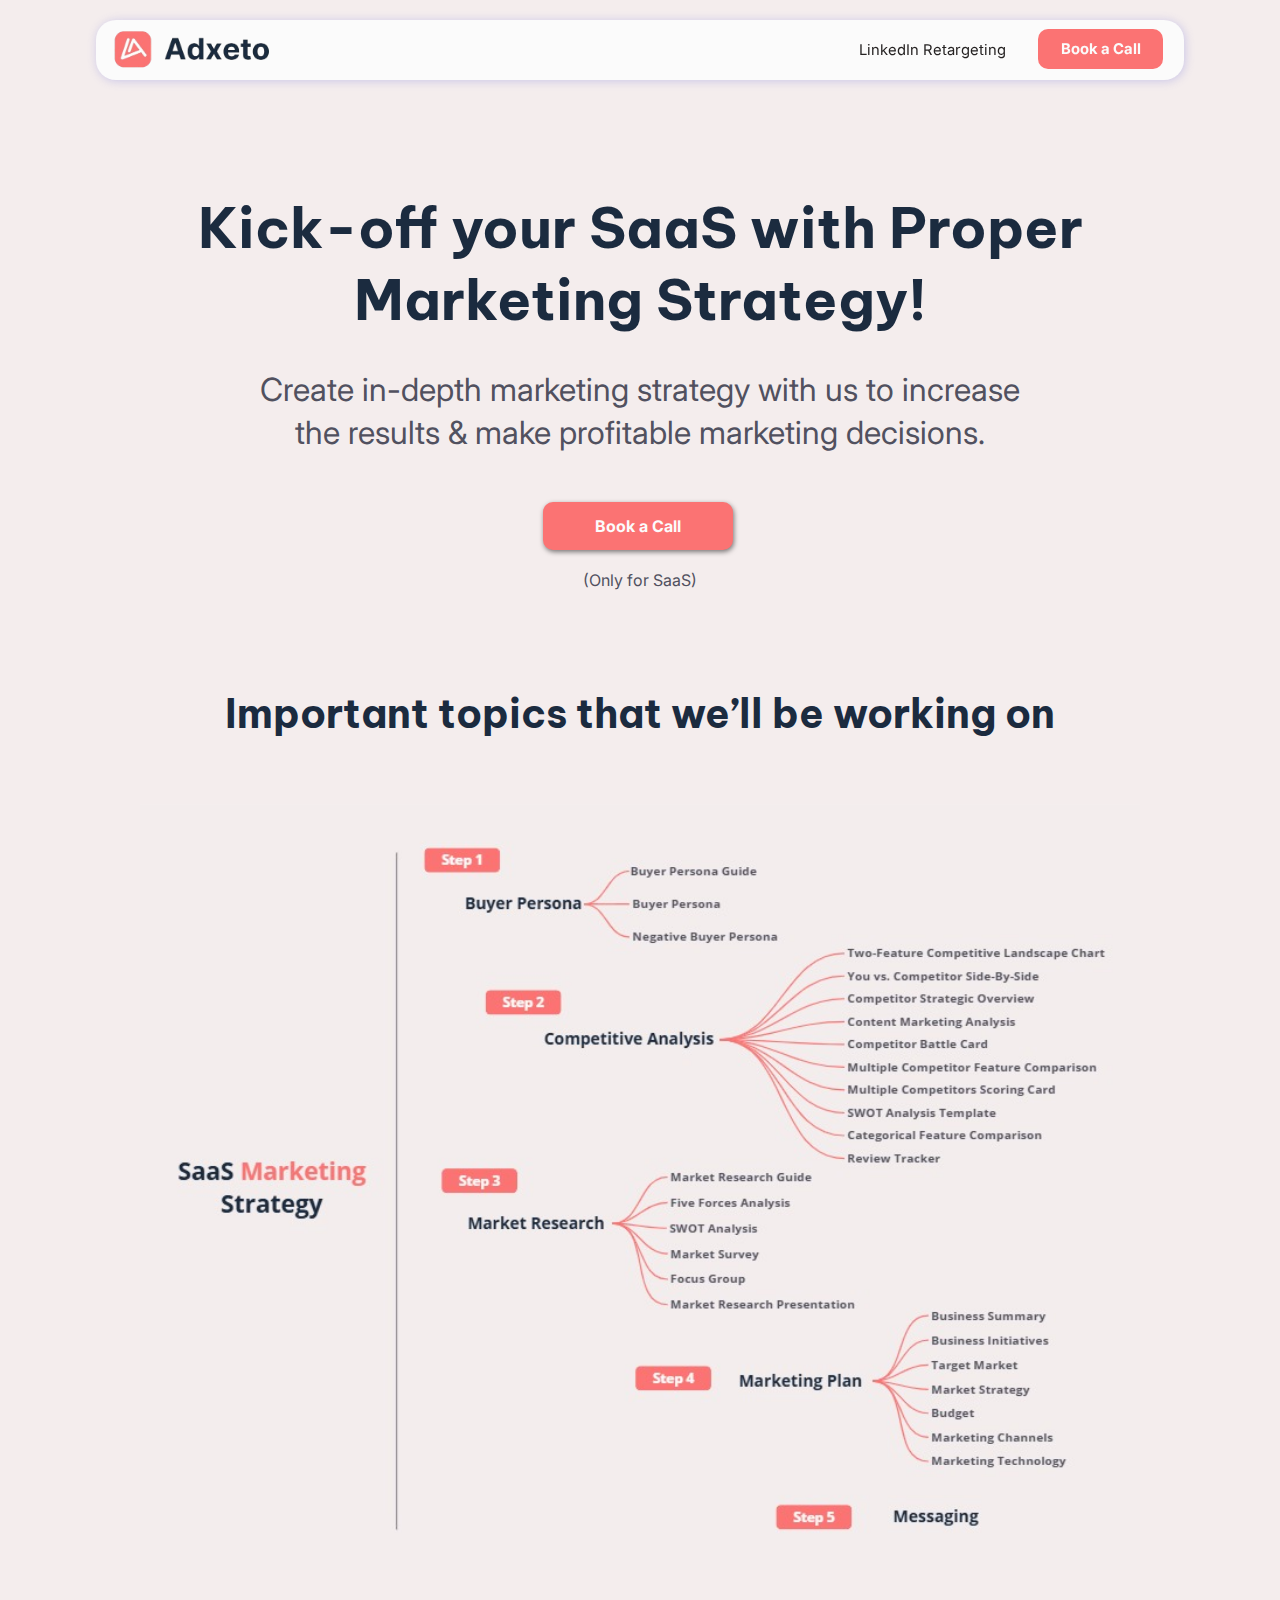
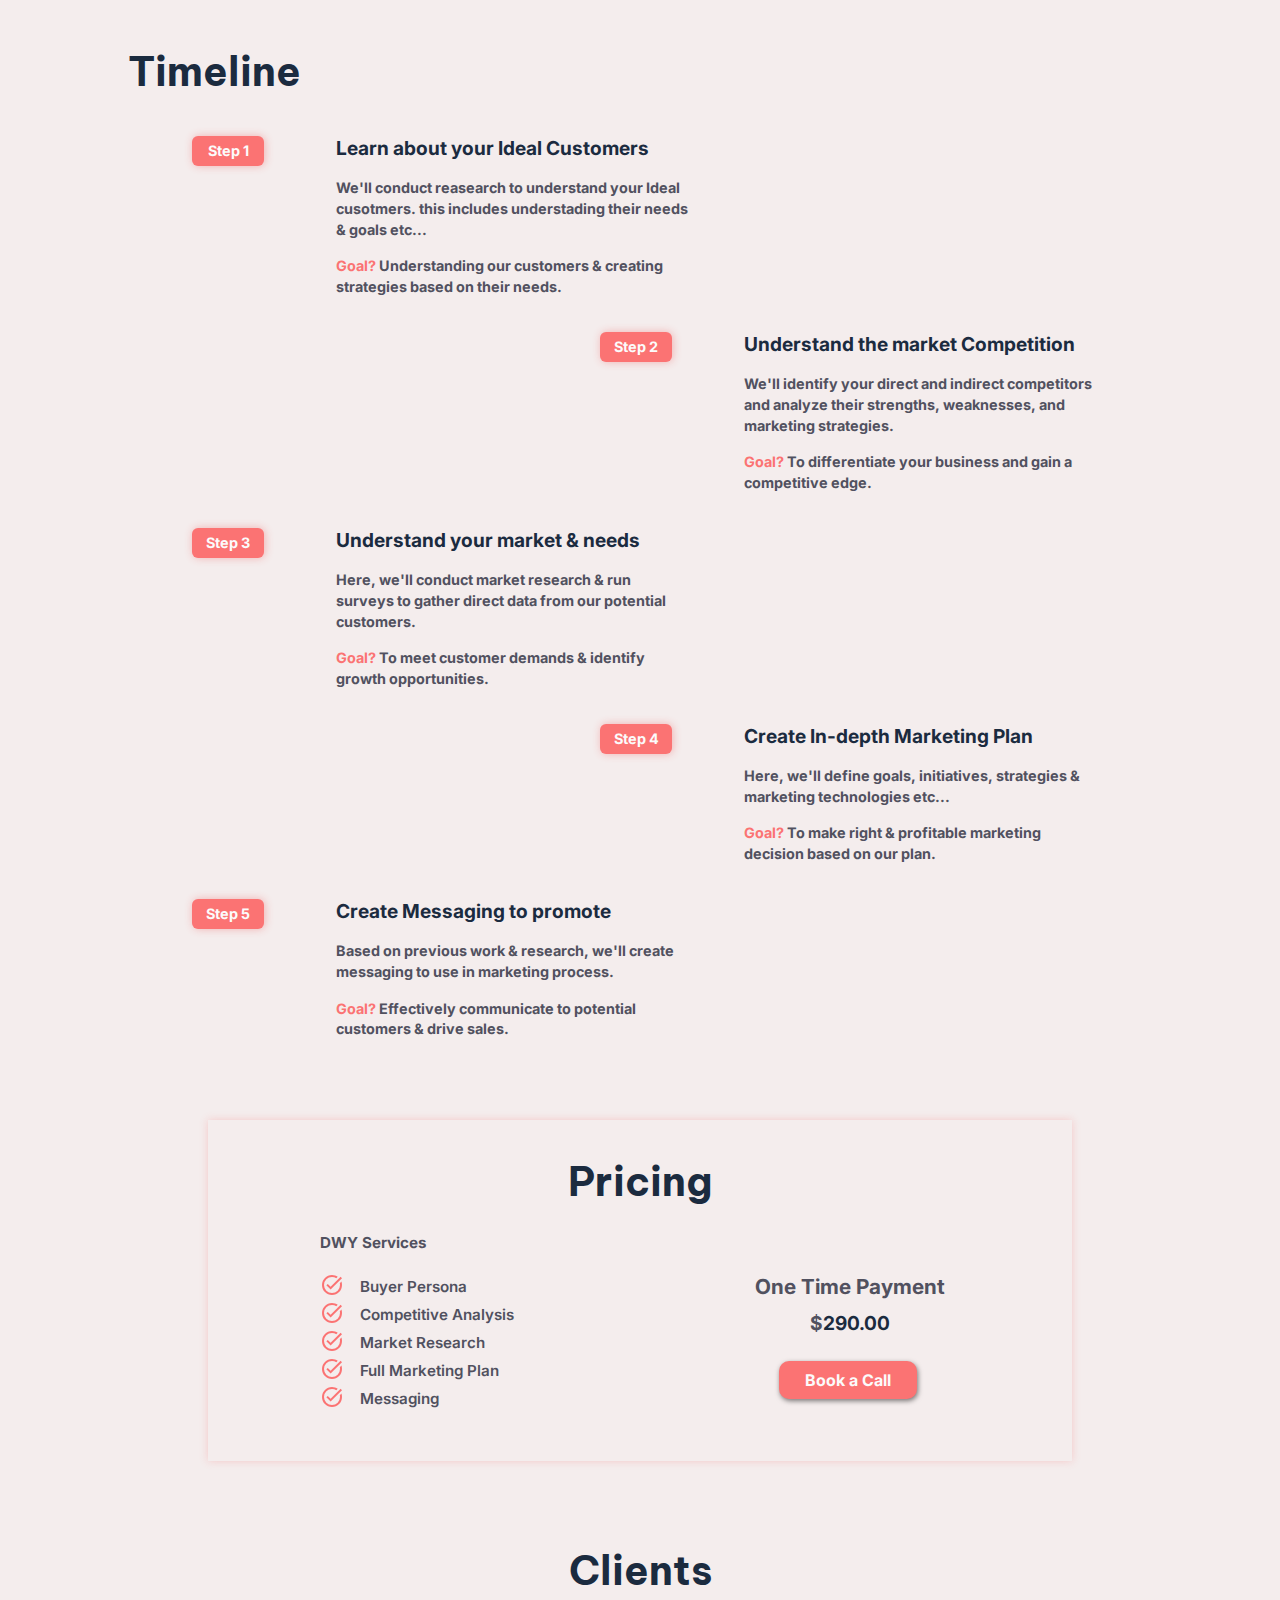
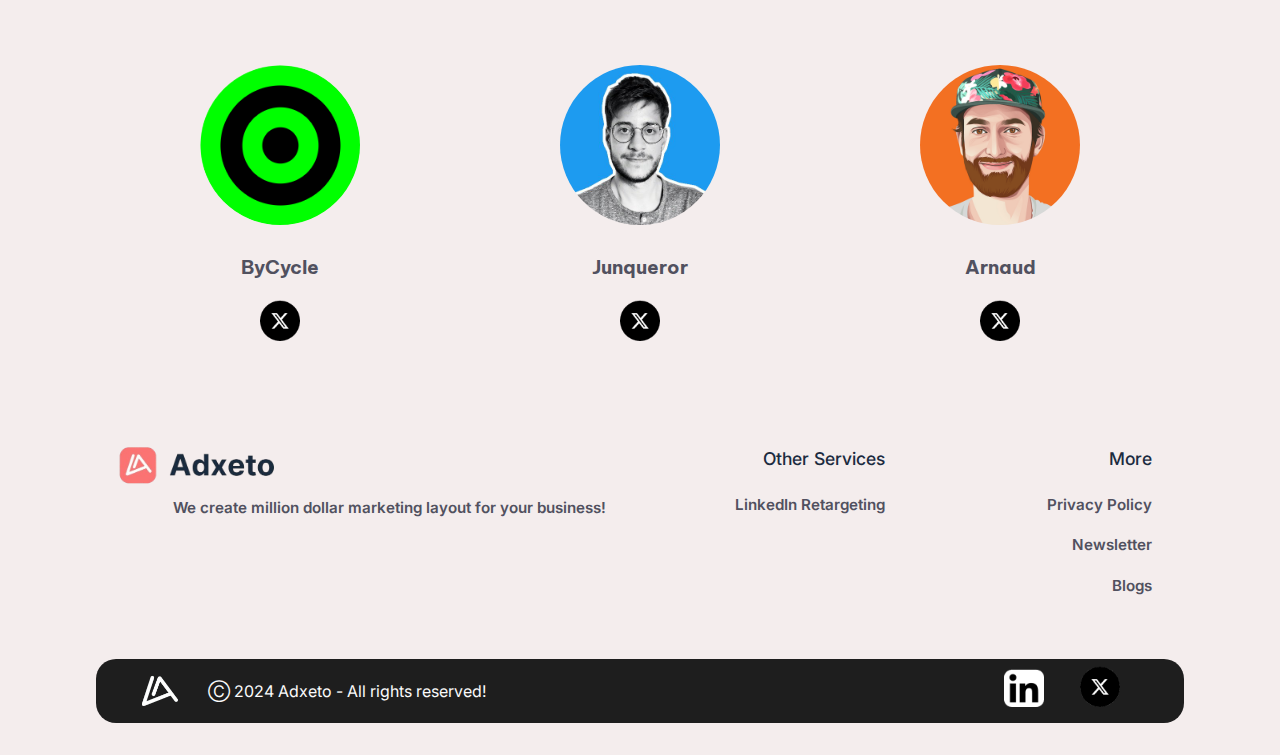
<file: index.html>
<!DOCTYPE html>
<html lang="en">
  <head>
    <!-- Google tag (gtag.js) -->
    <script
      async
      src="https://www.googletagmanager.com/gtag/js?id=G-WM3NEJX4SL"
    ></script>
    <script>
      window.dataLayer = window.dataLayer || [];
      function gtag() {
        dataLayer.push(arguments);
      }
      gtag("js", new Date());

      gtag("config", "G-WM3NEJX4SL");
    </script>

    <meta charset="UTF-8" />
    <meta name="viewport" content="width=device-width, initial-scale=1.0" />
    <title>Adxeto | Market Research & Planing</title>

    <link
      rel="apple-touch-icon"
      sizes="180x180"
      href="/strategy-images/favicon images/apple-touch-icon.png"
    />
    <link
      rel="icon"
      type="image/png"
      sizes="32x32"
      href="/strategy-images/favicon images/favicon-32x32.png"
    />
    <link
      rel="icon"
      type="image/png"
      sizes="16x16"
      href="/strategy-images/favicon images/favicon-16x16.png"
    />
    <link
      rel="manifest"
      href="strategy-images/favicon images/site.webmanifest"
    />

    <link rel="preconnect" href="https://fonts.googleapis.com" />
    <link rel="preconnect" href="https://fonts.gstatic.com" crossorigin />
    <link
      href="https://fonts.googleapis.com/css2?family=Be+Vietnam+Pro:ital,wght@0,100;0,200;0,300;0,400;0,500;0,600;0,700;0,800;0,900;1,100;1,200;1,300;1,400;1,500;1,600;1,700;1,800;1,900&family=Inter:ital,opsz,wght@0,14..32,100..900;1,14..32,100..900&display=swap"
      rel="stylesheet"
    />

    <link rel="stylesheet" href="/strategy-css/general.css" />
    <link rel="stylesheet" href="/strategy-css/navbar.css" />
    <link rel="stylesheet" href="/strategy-css/hero.css" />
    <link rel="stylesheet" href="/strategy-css/topics.css" />
    <link rel="stylesheet" href="/strategy-css/timeline.css" />
    <link rel="stylesheet" href="/strategy-css/pricing.css" />
    <link rel="stylesheet" href="/strategy-css/footer.css" />
    <link rel="stylesheet" href="/strategy-css/copyright.css" />
    <link rel="stylesheet" href="/strategy-css/client.css" />

    <script src="/strategy-js/side-drawer.js" defer></script>
  </head>
  <body>
    <header>
      <section class="navbar-section">
        <div class="nav-size-background">
          <div class="flex-img-nav">
            <div class="logo-div">
              <a href="/">
                <img
                  src="/strategy-images/strategy-adxeto-logo.png"
                  alt="main Strategy adxeto site logo"
                  class="main-logo-img"
                />
              </a>
            </div>

            <nav>
              <ul class="flex-nav-link">
                <li>
                  <a
                    href="https://adxeto.agency/"
                    class="nav-link"
                    target="_blank"
                    >LinkedIn Retargeting</a
                  >
                </li>
                <!-- <li>
                  <a
                    href="https://gads.adxeto.agency/"
                    class="nav-link"
                    target="_blank"
                    >Google Ads</a
                  >
                </li> -->
                <li>
                  <a href="/book-a-call" class="nav-link book-a-call-btn"
                    >Book a Call</a
                  >
                </li>
              </ul>
            </nav>

            <a class="hamburger-link">
              <span></span>
              <span></span>
              <span></span>
            </a>
          </div>
        </div>
      </section>
    </header>

    <aside id="side-drawer">
      <div class="aside-nav-size-background">
        <div class="flex-logo-hamburger">
          <div class="logo-div">
            <a href="/">
              <img
                src="/strategy-images/strategy-adxeto-logo.png"
                alt="main adxeto site logo"
                class="main-logo-img"
              />
            </a>
          </div>

          <a class="hamburger-link aside-closing">
            <span></span>
            <span></span>
            <span></span>
          </a>
        </div>
      </div>

      <div class="hr-line"></div>

      <nav>
        <ul class="aside-flex-nav-link">
          <li>
            <a href="https://adxeto.agency/" class="nav-link" target="_blank"
              >LinkedIn Retargeting</a
            >
          </li>
          <!-- <li>
            <a
              href="https://gads.adxeto.agency/"
              class="nav-link"
              target="_blank"
              >Google Ads</a
            >
          </li> -->
        </ul>
      </nav>
      <div class="aside-book-call-div">
        <a href="/book-a-call" class="aside-nav-link book-a-call-btn"
          >Book a Call</a
        >
      </div>
    </aside>

    <main>
      <!-- Hero Section -->
      <section class="hero-section">
        <div class="hero-width">
          <h1 class="hero-heading">
            Kick-off your SaaS with Proper <span>Marketing Strategy!</span>
          </h1>
          <p class="hero-description">
            Create in-depth marketing strategy with us to increase
            <span>the results & make profitable marketing decisions.</span>
          </p>
          <div class="btn-div">
            <a href="/book-a-call" class="call-btn-header book-a-call-btn"
              >Book a Call</a
            >
            <p class="hero-btn-description">(Only for SaaS)</p>
          </div>
        </div>
      </section>

      <!-- Important Topics - Section 2 -->
      <section id="topics-section-2">
        <h2 class="topics-main-heading">
          Important topics that we’ll be working on
        </h2>
        <div class="image-imp-topics">
          <img
            src="/strategy-images/imp-topics-sec2/topics-working-on.jpg"
            alt="Topics that we will work"
          />
        </div>
      </section>

      <!-- Timeline - Section 3 -->
      <section id="timeline">
        <h2 class="timeline-heading">Timeline</h2>
        <ul class="grid-timeline-section">
          <li class="timeline-content">
            <ul class="grid-timeline-content">
              <li>
                <article class="steps">Step 1</article>
              </li>
              <li class="flex-texts">
                <h3 class="texts-heading">Learn about your Ideal Customers</h3>
                <p class="timeline-paragraph">
                  We'll conduct reasearch to understand your Ideal cusotmers.
                  this includes understading their needs & goals etc...
                </p>
                <p class="timeline-paragraph">
                  <span class="goal-text">Goal?</span> Understanding our
                  customers & creating strategies based on their needs.
                </p>
              </li>
            </ul>
          </li>

          <li class="timeline-content">
            <ul class="grid-timeline-content right-shift">
              <li>
                <article class="steps">Step 2</article>
              </li>
              <li class="flex-texts">
                <h3 class="texts-heading">Understand the market Competition</h3>
                <p class="timeline-paragraph">
                  We'll identify your direct and indirect competitors and
                  analyze their strengths, weaknesses, and marketing strategies.
                </p>
                <p class="timeline-paragraph">
                  <span class="goal-text">Goal?</span> To differentiate your
                  business and gain a competitive edge.
                </p>
              </li>
            </ul>
          </li>

          <li class="timeline-content">
            <ul class="grid-timeline-content">
              <li>
                <article class="steps">Step 3</article>
              </li>
              <li class="flex-texts">
                <h3 class="texts-heading">Understand your market & needs</h3>
                <p class="timeline-paragraph">
                  Here, we'll conduct market research & run surveys to gather
                  direct data from our potential customers.
                </p>
                <p class="timeline-paragraph">
                  <span class="goal-text">Goal?</span> To meet customer demands
                  & identify growth opportunities.
                </p>
              </li>
            </ul>
          </li>

          <li class="timeline-content">
            <ul class="grid-timeline-content right-shift">
              <li>
                <article class="steps">Step 4</article>
              </li>
              <li class="flex-texts">
                <h3 class="texts-heading">Create In-depth Marketing Plan</h3>
                <p class="timeline-paragraph">
                  Here, we'll define goals, initiatives, strategies & marketing
                  technologies etc...
                </p>
                <p class="timeline-paragraph">
                  <span class="goal-text">Goal?</span> To make right &
                  profitable marketing decision based on our plan.
                </p>
              </li>
            </ul>
          </li>

          <li class="timeline-content">
            <ul class="grid-timeline-content">
              <li>
                <article class="steps">Step 5</article>
              </li>
              <li class="flex-texts">
                <h3 class="texts-heading">Create Messaging to promote</h3>
                <p class="timeline-paragraph">
                  Based on previous work & research, we'll create messaging to
                  use in marketing process.
                </p>
                <p class="timeline-paragraph">
                  <span class="goal-text">Goal?</span> Effectively communicate
                  to potential customers & drive sales.
                </p>
              </li>
            </ul>
          </li>
        </ul>
      </section>

      <!-- Pricing Section -->
      <section id="pricing-section">
        <div id="pricing-box">
          <h2 class="pricing-heading">Pricing</h2>
          <ul class="grid-pricing">
            <li class="center-responsive">
              <p class="dwy-services">DWY Services</p>
              <ul>
                <li class="services">
                  <svg
                    xmlns="http://www.w3.org/2000/svg"
                    height="24px"
                    viewBox="0 -960 960 960"
                    width="24px"
                    fill="#fb7373"
                  >
                    <path
                      d="M480-80q-83 0-156-31.5T197-197q-54-54-85.5-127T80-480q0-83 31.5-156T197-763q54-54 127-85.5T480-880q65 0 123 19t107 53l-58 59q-38-24-81-37.5T480-800q-133 0-226.5 93.5T160-480q0 133 93.5 226.5T480-160q133 0 226.5-93.5T800-480q0-18-2-36t-6-35l65-65q11 32 17 66t6 70q0 83-31.5 156T763-197q-54 54-127 85.5T480-80Zm-56-216L254-466l56-56 114 114 400-401 56 56-456 457Z"
                    />
                  </svg>
                  <p>Buyer Persona</p>
                </li>

                <li class="services">
                  <svg
                    xmlns="http://www.w3.org/2000/svg"
                    height="24px"
                    viewBox="0 -960 960 960"
                    width="24px"
                    fill="#fb7373"
                  >
                    <path
                      d="M480-80q-83 0-156-31.5T197-197q-54-54-85.5-127T80-480q0-83 31.5-156T197-763q54-54 127-85.5T480-880q65 0 123 19t107 53l-58 59q-38-24-81-37.5T480-800q-133 0-226.5 93.5T160-480q0 133 93.5 226.5T480-160q133 0 226.5-93.5T800-480q0-18-2-36t-6-35l65-65q11 32 17 66t6 70q0 83-31.5 156T763-197q-54 54-127 85.5T480-80Zm-56-216L254-466l56-56 114 114 400-401 56 56-456 457Z"
                    />
                  </svg>
                  <p>Competitive Analysis</p>
                </li>

                <li class="services">
                  <svg
                    xmlns="http://www.w3.org/2000/svg"
                    height="24px"
                    viewBox="0 -960 960 960"
                    width="24px"
                    fill="#fb7373"
                  >
                    <path
                      d="M480-80q-83 0-156-31.5T197-197q-54-54-85.5-127T80-480q0-83 31.5-156T197-763q54-54 127-85.5T480-880q65 0 123 19t107 53l-58 59q-38-24-81-37.5T480-800q-133 0-226.5 93.5T160-480q0 133 93.5 226.5T480-160q133 0 226.5-93.5T800-480q0-18-2-36t-6-35l65-65q11 32 17 66t6 70q0 83-31.5 156T763-197q-54 54-127 85.5T480-80Zm-56-216L254-466l56-56 114 114 400-401 56 56-456 457Z"
                    />
                  </svg>
                  <p>Market Research</p>
                </li>

                <li class="services">
                  <svg
                    xmlns="http://www.w3.org/2000/svg"
                    height="24px"
                    viewBox="0 -960 960 960"
                    width="24px"
                    fill="#fb7373"
                  >
                    <path
                      d="M480-80q-83 0-156-31.5T197-197q-54-54-85.5-127T80-480q0-83 31.5-156T197-763q54-54 127-85.5T480-880q65 0 123 19t107 53l-58 59q-38-24-81-37.5T480-800q-133 0-226.5 93.5T160-480q0 133 93.5 226.5T480-160q133 0 226.5-93.5T800-480q0-18-2-36t-6-35l65-65q11 32 17 66t6 70q0 83-31.5 156T763-197q-54 54-127 85.5T480-80Zm-56-216L254-466l56-56 114 114 400-401 56 56-456 457Z"
                    />
                  </svg>
                  <p>Full Marketing Plan</p>
                </li>

                <li class="services">
                  <svg
                    xmlns="http://www.w3.org/2000/svg"
                    height="24px"
                    viewBox="0 -960 960 960"
                    width="24px"
                    fill="#fb7373"
                  >
                    <path
                      d="M480-80q-83 0-156-31.5T197-197q-54-54-85.5-127T80-480q0-83 31.5-156T197-763q54-54 127-85.5T480-880q65 0 123 19t107 53l-58 59q-38-24-81-37.5T480-800q-133 0-226.5 93.5T160-480q0 133 93.5 226.5T480-160q133 0 226.5-93.5T800-480q0-18-2-36t-6-35l65-65q11 32 17 66t6 70q0 83-31.5 156T763-197q-54 54-127 85.5T480-80Zm-56-216L254-466l56-56 114 114 400-401 56 56-456 457Z"
                    />
                  </svg>
                  <p>Messaging</p>
                </li>
              </ul>
            </li>

            <li class="payment-list">
              <h3 class="one-time-payment">One Time Payment</h3>
              <p class="price"><span>$</span>290.00</p>
              <div class="btn-div pricing-btn">
                <a
                  href="/book-a-call"
                  class="call-btn-header book-a-call-btn btn-price"
                  >Book a Call</a
                >
              </div>
            </li>
          </ul>
        </div>
      </section>

      <section id="client-section">
        <div class="clients-box">
          <h2 class="clients-heading">Clients</h2>
          <ul class="clients-flex">
            <li class="client-el">
              <div class="client-img">
                <img
                  src="/strategy-images/client-x profiles/bycycle-client-strategy.png"
                  alt="ByCycle Client"
                />
              </div>
              <p class="client-name">ByCycle</p>
              <div class="x-logo-link">
                <a href="https://x.com/BycycleTool" target="_blank"
                  ><img
                    src="/strategy-images/copyright icons/x-logo.png"
                    alt="X client link"
                    class="client-x-logo"
                /></a>
              </div>
            </li>

            <li class="client-el">
              <div class="client-img">
                <img
                  src="/strategy-images/client-x profiles/junqueror-client-strategy.jpg"
                  alt="Junqueror Client"
                />
              </div>
              <p class="client-name">Junqueror</p>
              <div class="x-logo-link">
                <a href="https://x.com/junqueror" target="_blank"
                  ><img
                    src="/strategy-images/copyright icons/x-logo.png"
                    alt="X client link"
                    class="client-x-logo"
                /></a>
              </div>
            </li>

            <li class="client-el">
              <div class="client-img">
                <img
                  src="/strategy-images/client-x profiles/arnaud-client-strategy.png"
                  alt="Arnaud Client"
                />
              </div>
              <p class="client-name">Arnaud</p>
              <div class="x-logo-link">
                <a href="https://x.com/arnaudknobloch" target="_blank"
                  ><img
                    src="/strategy-images/copyright icons/x-logo.png"
                    alt="X client link"
                    class="client-x-logo"
                /></a>
              </div>
            </li>
          </ul>
        </div>
      </section>
    </main>

    <footer>
      <section class="flex-main-footer">
        <ul class="grid-footer">
          <li class="logo-des">
            <img
              class="adxeto-footer-logo"
              src="/strategy-images/strategy-adxeto-logo.png"
              alt="Strategy Adxeto Agency Logo"
            />
            <p class="adxeto-des-footer">
              We create million dollar marketing layout for your business!
            </p>
          </li>
          <li class="other-services">
            <h3 class="footer-list-header">Other Services</h3>
            <ul>
              <li class="service-link">
                <a
                  class="footer-link"
                  href="https://adxeto.agency/"
                  target="_blank"
                  >LinkedIn Retargeting</a
                >
              </li>
              <!-- <li class="service-link">
                <a class="footer-link" href="https://gads.adxeto.agency/" target="_blank"
                  >Google Ads</a
                >
              </li> -->
            </ul>
          </li>
          <li class="more-pages">
            <h3 class="footer-list-header">More</h3>
            <ul>
              <li class="page-link">
                <a class="footer-link" href="/privacy-policy">Privacy Policy</a>
              </li>
              <li class="page-link">
                <a
                  class="footer-link"
                  href="https://mail.adxeto.agency/"
                  target="_blank"
                  >Newsletter</a
                >
              </li>
              <li class="page-link">
                <a class="footer-link" href="/blogs">Blogs</a>
              </li>
            </ul>
          </li>
        </ul>
      </section>

      <section class="copyright">
        <ul class="flex-copyright">
          <li class="icon-copy">
            <a href="/"
              ><img
                class="adx-icon"
                src="/strategy-images/copyright icons/adxeto-icon-footer-logo.png"
                alt="Adxeto Agency Icon Image"
            /></a>
            <p>&#x24B8; 2024 Adxeto - All rights reserved!</p>
          </li>

          <li class="social-icon">
            <a
              href="https://www.linkedin.com/showcase/adxeto-strategy/"
              target="_blank"
              ><img
                class="icon-ln"
                src="/strategy-images/copyright icons/linkedIn-logo.png"
                alt="LinkedIn clickable logo"
            /></a>

            <a href="https://x.com/AkAsH_03_" target="_blank"
              ><img
                class="icon-x"
                src="/strategy-images/copyright icons/x-logo.png"
                alt="X clickable logo"
            /></a>
          </li>
        </ul>
      </section>
    </footer>
  </body>
</html>
</file>
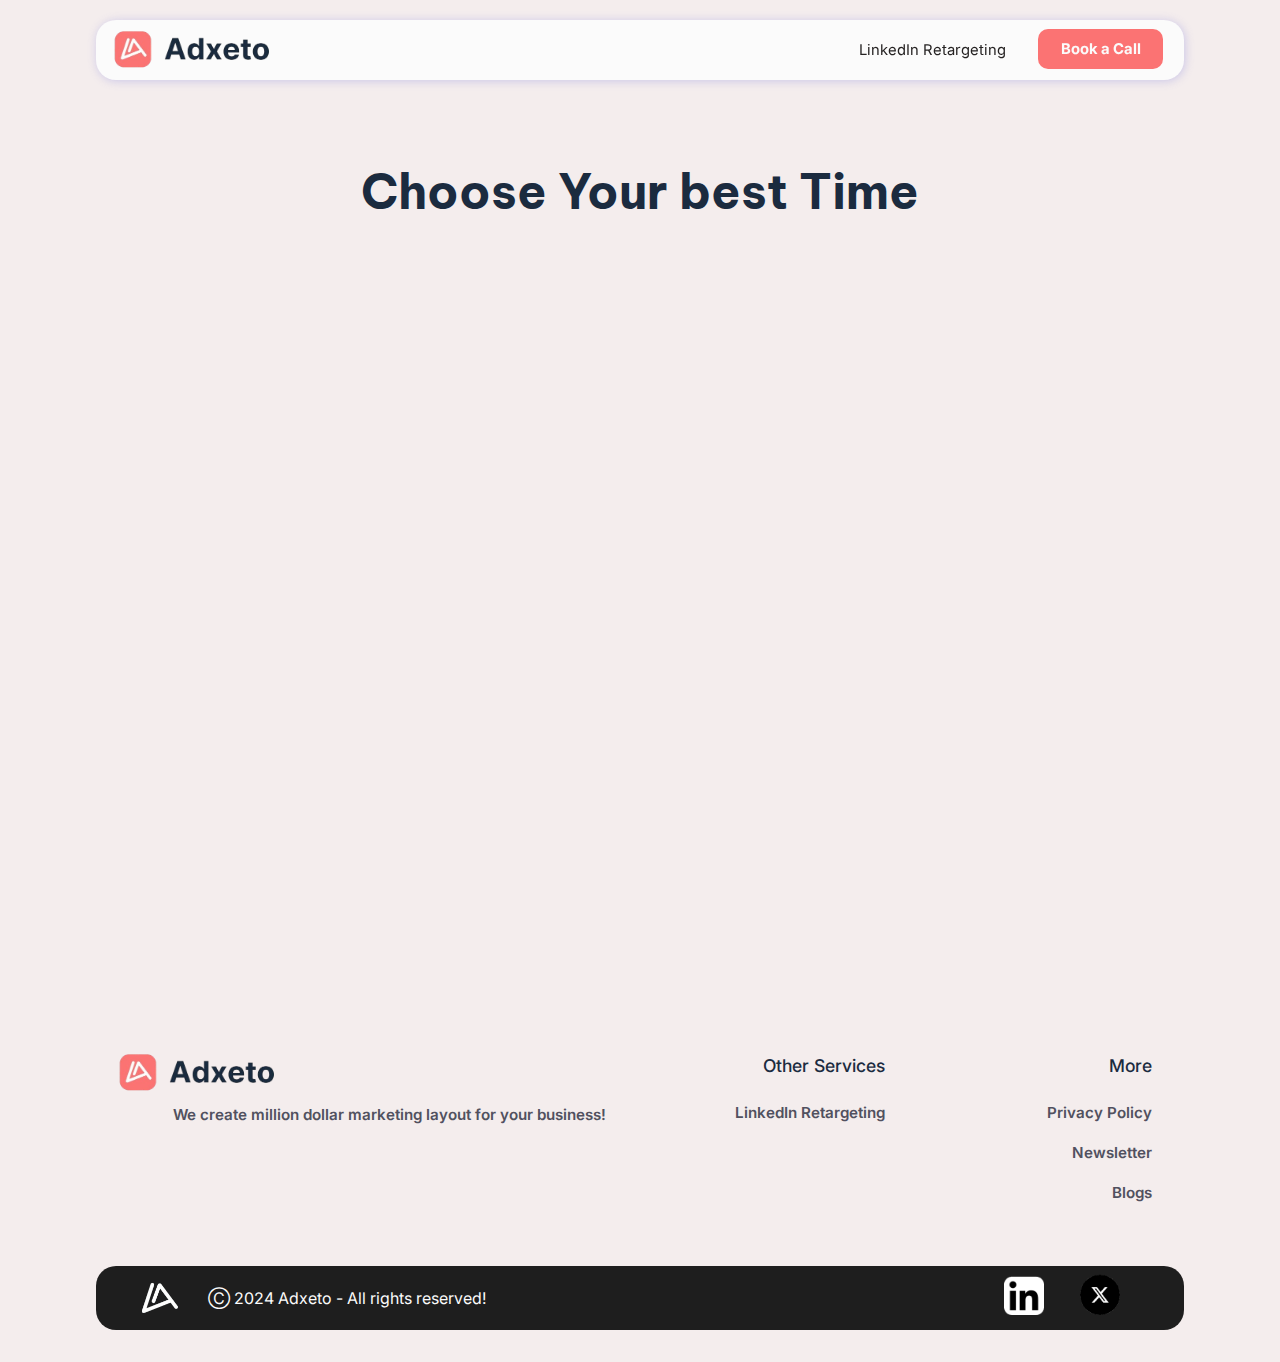
<file: book-a-call.html>
<!DOCTYPE html>
<html lang="en">
  <head>
    <!-- Google tag (gtag.js) -->
    <script
      async
      src="https://www.googletagmanager.com/gtag/js?id=G-WM3NEJX4SL"
    ></script>
    <script>
      window.dataLayer = window.dataLayer || [];
      function gtag() {
        dataLayer.push(arguments);
      }
      gtag('js', new Date());

      gtag('config', 'G-WM3NEJX4SL');
    </script>
    <meta charset="UTF-8" />
    <meta name="viewport" content="width=device-width, initial-scale=1.0" />
    <title>Adxeto | Market Research & Planing</title>

    <link
      rel="apple-touch-icon"
      sizes="180x180"
      href="/strategy-images/favicon images/apple-touch-icon.png"
    />
    <link
      rel="icon"
      type="image/png"
      sizes="32x32"
      href="/strategy-images/favicon images/favicon-32x32.png"
    />
    <link
      rel="icon"
      type="image/png"
      sizes="16x16"
      href="/strategy-images/favicon images/favicon-16x16.png"
    />
    <link
      rel="manifest"
      href="strategy-images/favicon images/site.webmanifest"
    />

    <link rel="preconnect" href="https://fonts.googleapis.com" />
    <link rel="preconnect" href="https://fonts.gstatic.com" crossorigin />
    <link
      href="https://fonts.googleapis.com/css2?family=Be+Vietnam+Pro:ital,wght@0,100;0,200;0,300;0,400;0,500;0,600;0,700;0,800;0,900;1,100;1,200;1,300;1,400;1,500;1,600;1,700;1,800;1,900&family=Inter:ital,opsz,wght@0,14..32,100..900;1,14..32,100..900&display=swap"
      rel="stylesheet"
    />

    <link rel="stylesheet" href="/strategy-css/general.css" />
    <link rel="stylesheet" href="/strategy-css/navbar.css" />
    <link rel="stylesheet" href="/strategy-css/hero.css" />
    <link rel="stylesheet" href="/strategy-css/topics.css" />
    <link rel="stylesheet" href="/strategy-css/timeline.css" />
    <link rel="stylesheet" href="/strategy-css/pricing.css" />
    <link rel="stylesheet" href="/strategy-css/footer.css" />
    <link rel="stylesheet" href="/strategy-css/copyright.css" />
    <link rel="stylesheet" href="/strategy-css/book-a-call.css" />

    <script src="/strategy-js/side-drawer.js" defer></script>
  </head>
  <body>
    <header>
      <section class="navbar-section">
        <div class="nav-size-background">
          <div class="flex-img-nav">
            <div class="logo-div">
              <a href="/">
                <img
                  src="/strategy-images/strategy-adxeto-logo.png"
                  alt="main Strategy adxeto site logo"
                  class="main-logo-img"
                />
              </a>
            </div>

            <nav>
              <ul class="flex-nav-link">
                <li>
                  <a
                    href="https://adxeto.agency/"
                    class="nav-link"
                    target="_blank"
                    >LinkedIn Retargeting</a
                  >
                </li>
                <!-- <li>
                  <a
                    href="https://gads.adxeto.agency/"
                    class="nav-link"
                    target="_blank"
                    >Google Ads</a
                  >
                </li> -->
                <li>
                  <a href="/book-a-call" class="nav-link book-a-call-btn"
                    >Book a Call</a
                  >
                </li>
              </ul>
            </nav>

            <a class="hamburger-link">
              <span></span>
              <span></span>
              <span></span>
            </a>
          </div>
        </div>
      </section>
    </header>

    <aside id="side-drawer">
      <div class="aside-nav-size-background">
        <div class="flex-logo-hamburger">
          <div class="logo-div">
            <a href="/">
              <img
                src="/strategy-images/strategy-adxeto-logo.png"
                alt="main adxeto site logo"
                class="main-logo-img"
              />
            </a>
          </div>

          <a class="hamburger-link aside-closing">
            <span></span>
            <span></span>
            <span></span>
          </a>
        </div>
      </div>

      <div class="hr-line"></div>

      <nav>
        <ul class="aside-flex-nav-link">
          <li>
            <a href="https://adxeto.agency/" class="nav-link" target="_blank"
              >LinkedIn Retargeting</a
            >
          </li>
          <!-- <li>
            <a
              href="https://gads.adxeto.agency/"
              class="nav-link"
              target="_blank"
              >Google Ads</a
            >
          </li> -->
        </ul>
      </nav>
      <div class="aside-book-call-div">
        <a href="/book-a-call" class="aside-nav-link book-a-call-btn"
          >Book a Call</a
        >
      </div>
    </aside>

    <main>
      <h1 id="booking-page-heading">Choose Your best Time</h1>
      <!-- Calendly inline widget begin -->
      <div
        class="calendly-inline-widget"
        data-url="https://calendly.com/strategy_adxeto/meeting"
        style="min-width: 320px; height: 700px"
      ></div>
      <script
        type="text/javascript"
        src="https://assets.calendly.com/assets/external/widget.js"
        async
      ></script>
      <!-- Calendly inline widget end -->
    </main>

    <footer>
      <section class="flex-main-footer">
        <ul class="grid-footer">
          <li class="logo-des">
            <img
              class="adxeto-footer-logo"
              src="/strategy-images/strategy-adxeto-logo.png"
              alt="Strategy Adxeto Agency Logo"
            />
            <p class="adxeto-des-footer">
              We create million dollar marketing layout for your business!
            </p>
          </li>
          <li class="other-services">
            <h3 class="footer-list-header">Other Services</h3>
            <ul>
              <li class="service-link">
                <a
                  class="footer-link"
                  href="https://adxeto.agency/"
                  target="_blank"
                  >LinkedIn Retargeting</a
                >
              </li>
              <!-- <li class="service-link">
                <a class="footer-link" href="https://gads.adxeto.agency/" target="_blank"
                  >Google Ads</a
                >
              </li> -->
            </ul>
          </li>
          <li class="more-pages">
            <h3 class="footer-list-header">More</h3>
            <ul>
              <li class="page-link">
                <a class="footer-link" href="/privacy-policy">Privacy Policy</a>
              </li>
              <li class="page-link">
                <a
                  class="footer-link"
                  href="https://mail.adxeto.agency/"
                  target="_blank"
                  >Newsletter</a
                >
              </li>
              <li class="page-link">
                <a class="footer-link" href="/blogs">Blogs</a>
              </li>
            </ul>
          </li>
        </ul>
      </section>

      <section class="copyright">
        <ul class="flex-copyright">
          <li class="icon-copy">
            <a href="/"
              ><img
                class="adx-icon"
                src="/strategy-images/copyright icons/adxeto-icon-footer-logo.png"
                alt="Adxeto Agency Icon Image"
            /></a>
            <p>&#x24B8; 2024 Adxeto - All rights reserved!</p>
          </li>

          <li class="social-icon">
            <a
              href="https://www.linkedin.com/showcase/adxeto-strategy/"
              target="_blank"
              ><img
                class="icon-ln"
                src="/strategy-images/copyright icons/linkedIn-logo.png"
                alt="LinkedIn clickable logo"
            /></a>

            <a href="https://x.com/AkAsH_03_" target="_blank"
              ><img
                class="icon-x"
                src="/strategy-images/copyright icons/x-logo.png"
                alt="X clickable logo"
            /></a>
          </li>
        </ul>
      </section>
    </footer>
  </body>
</html>
</file>
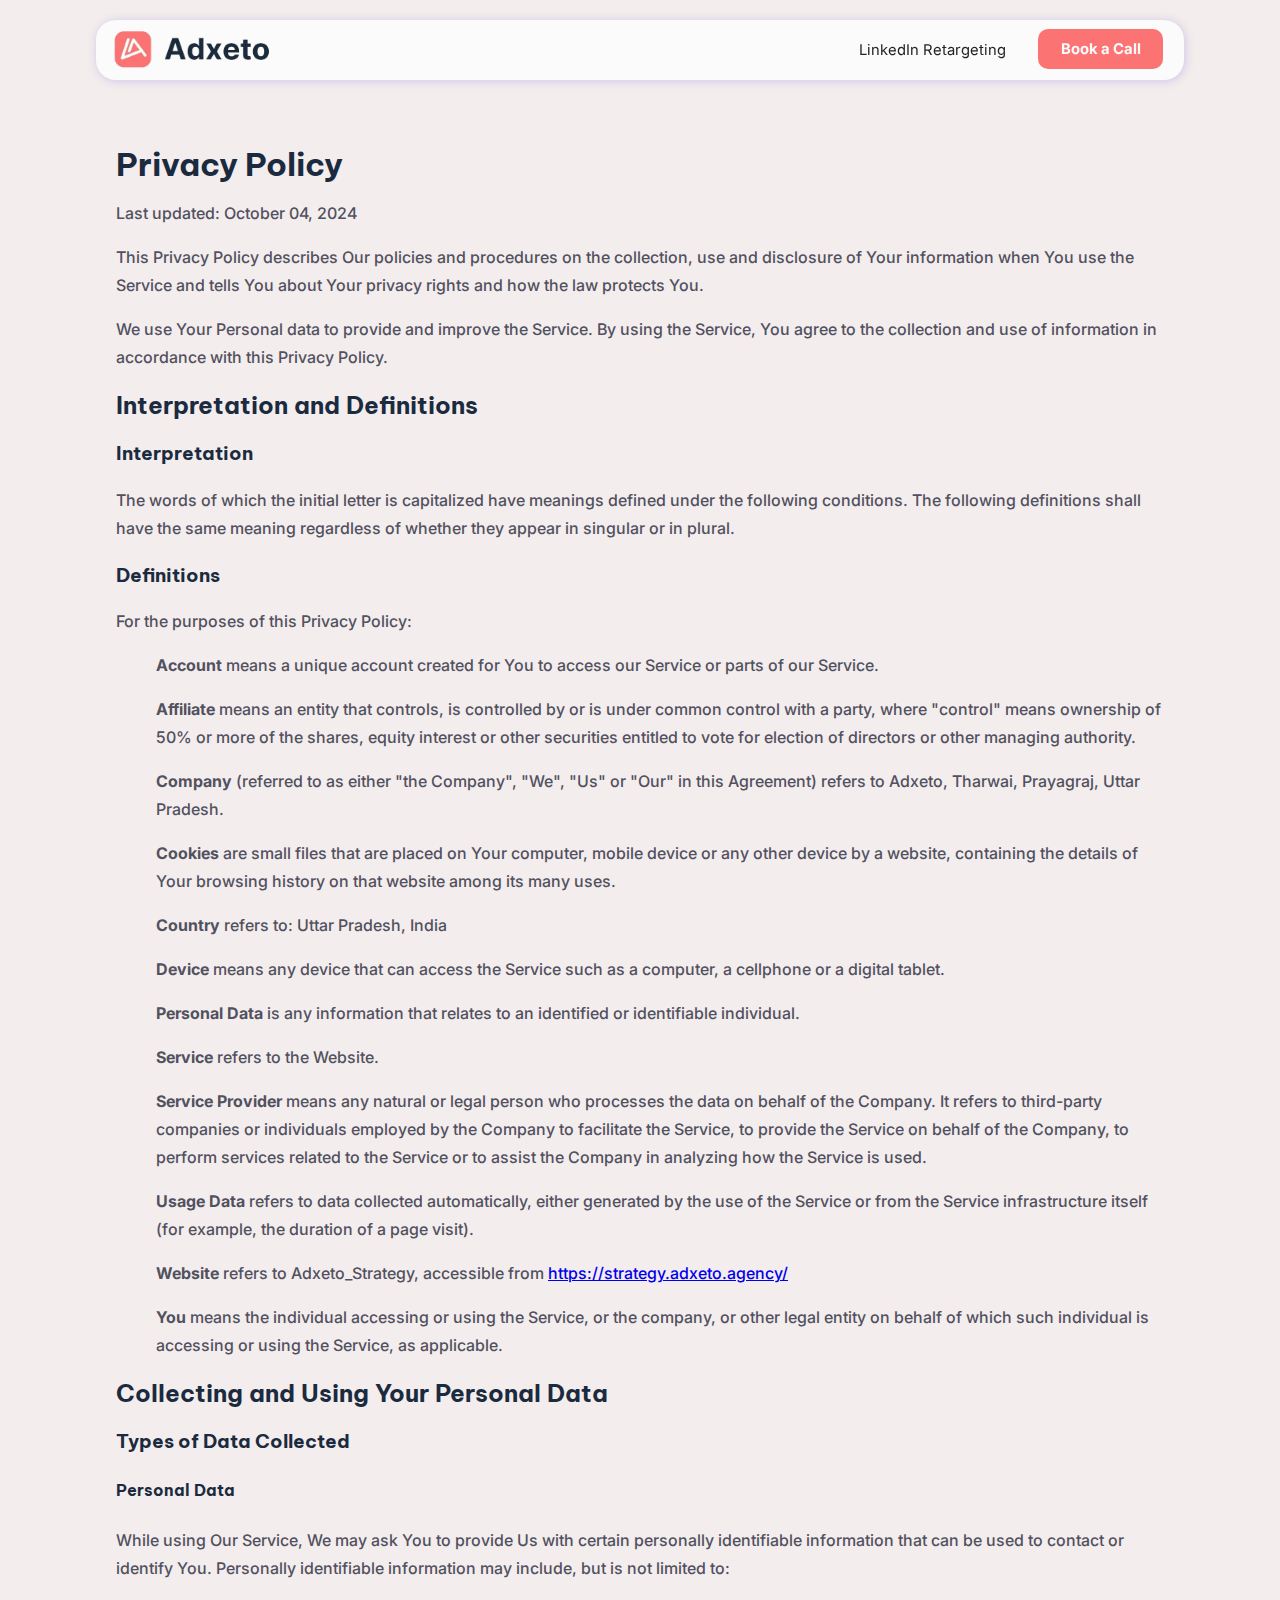
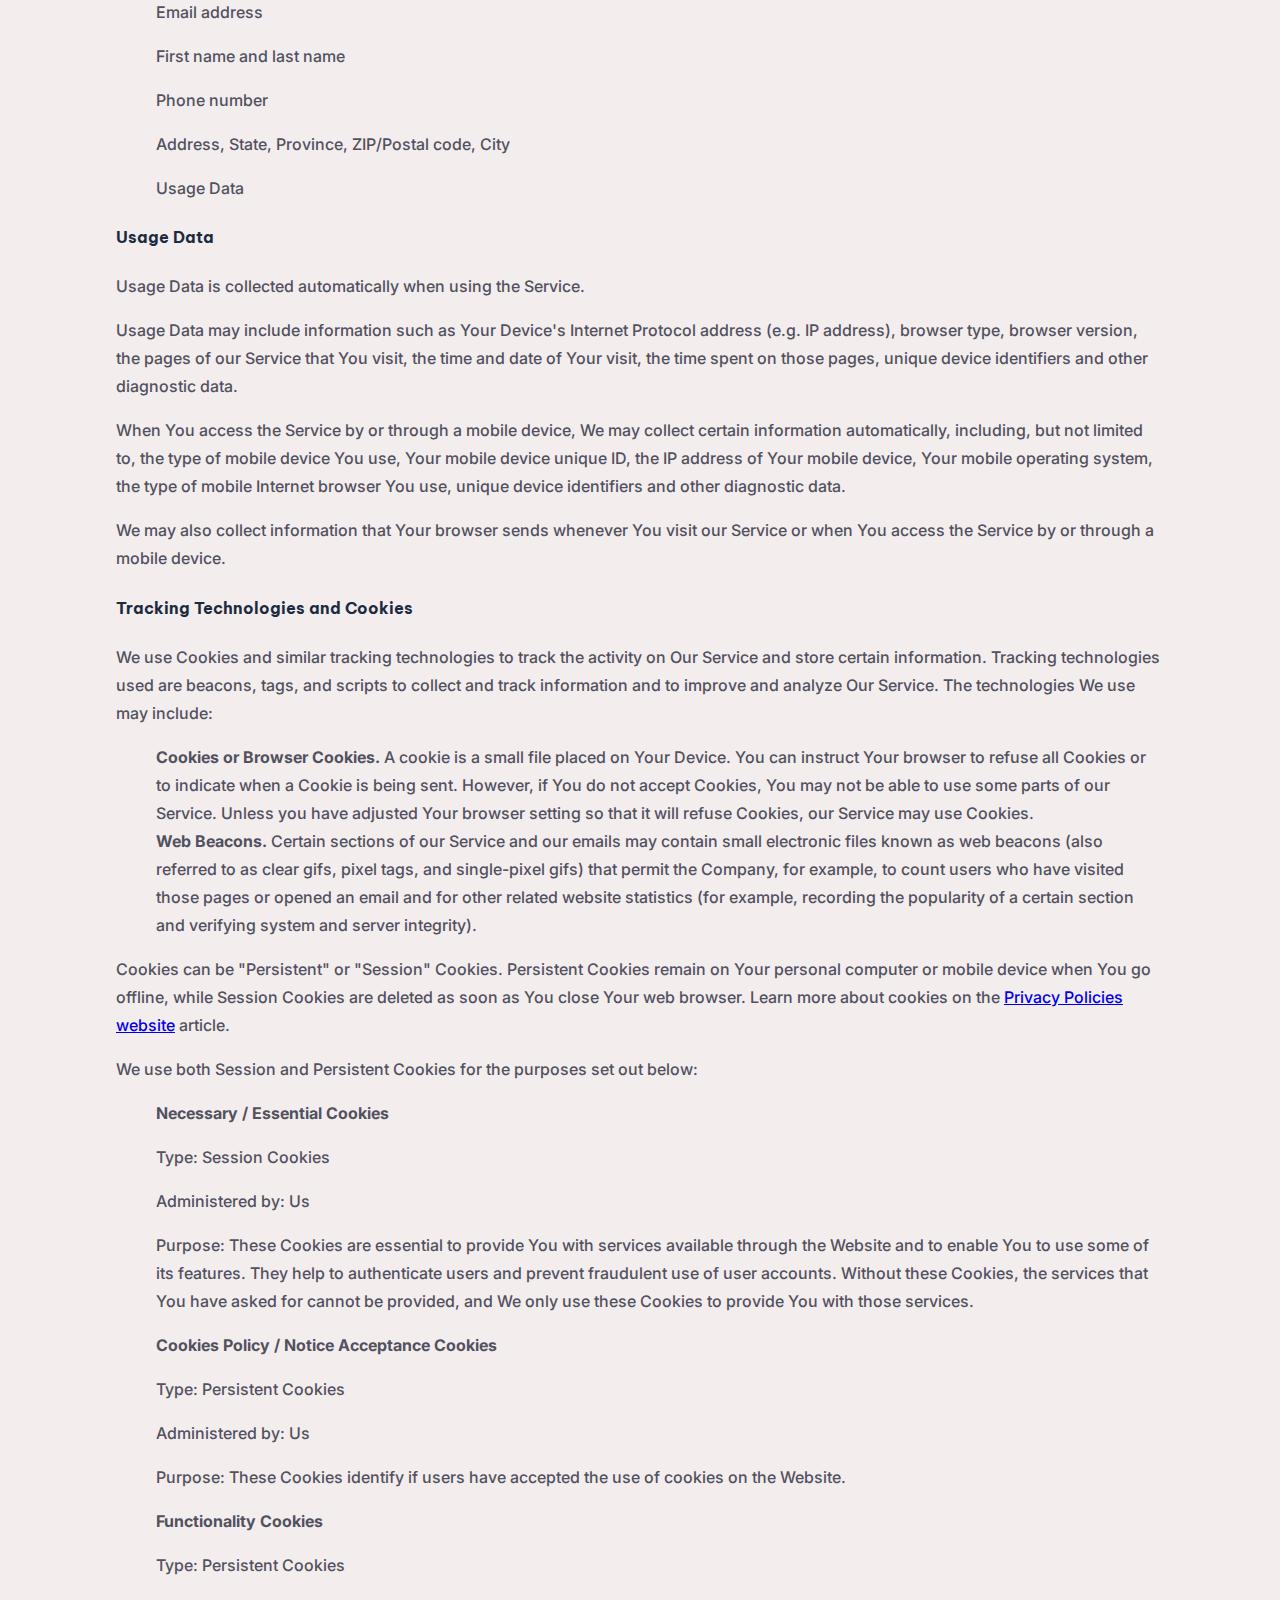
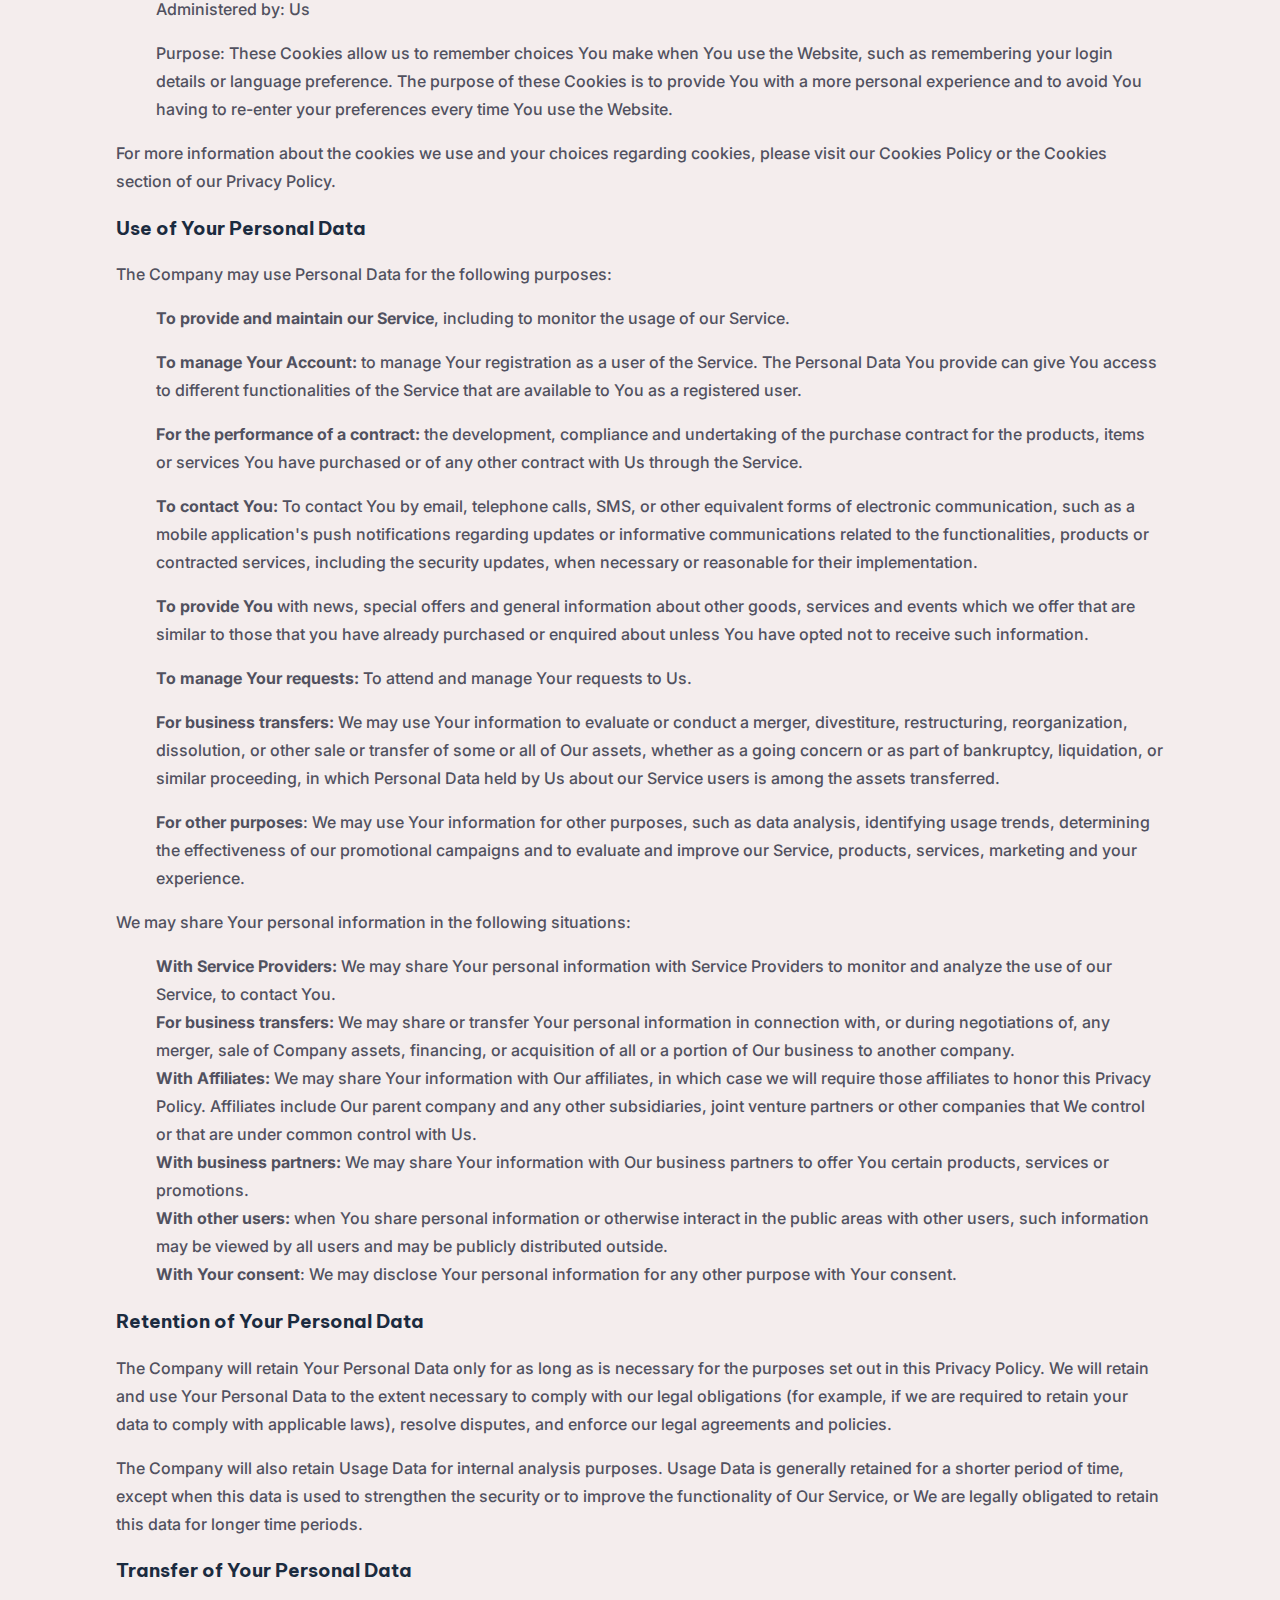
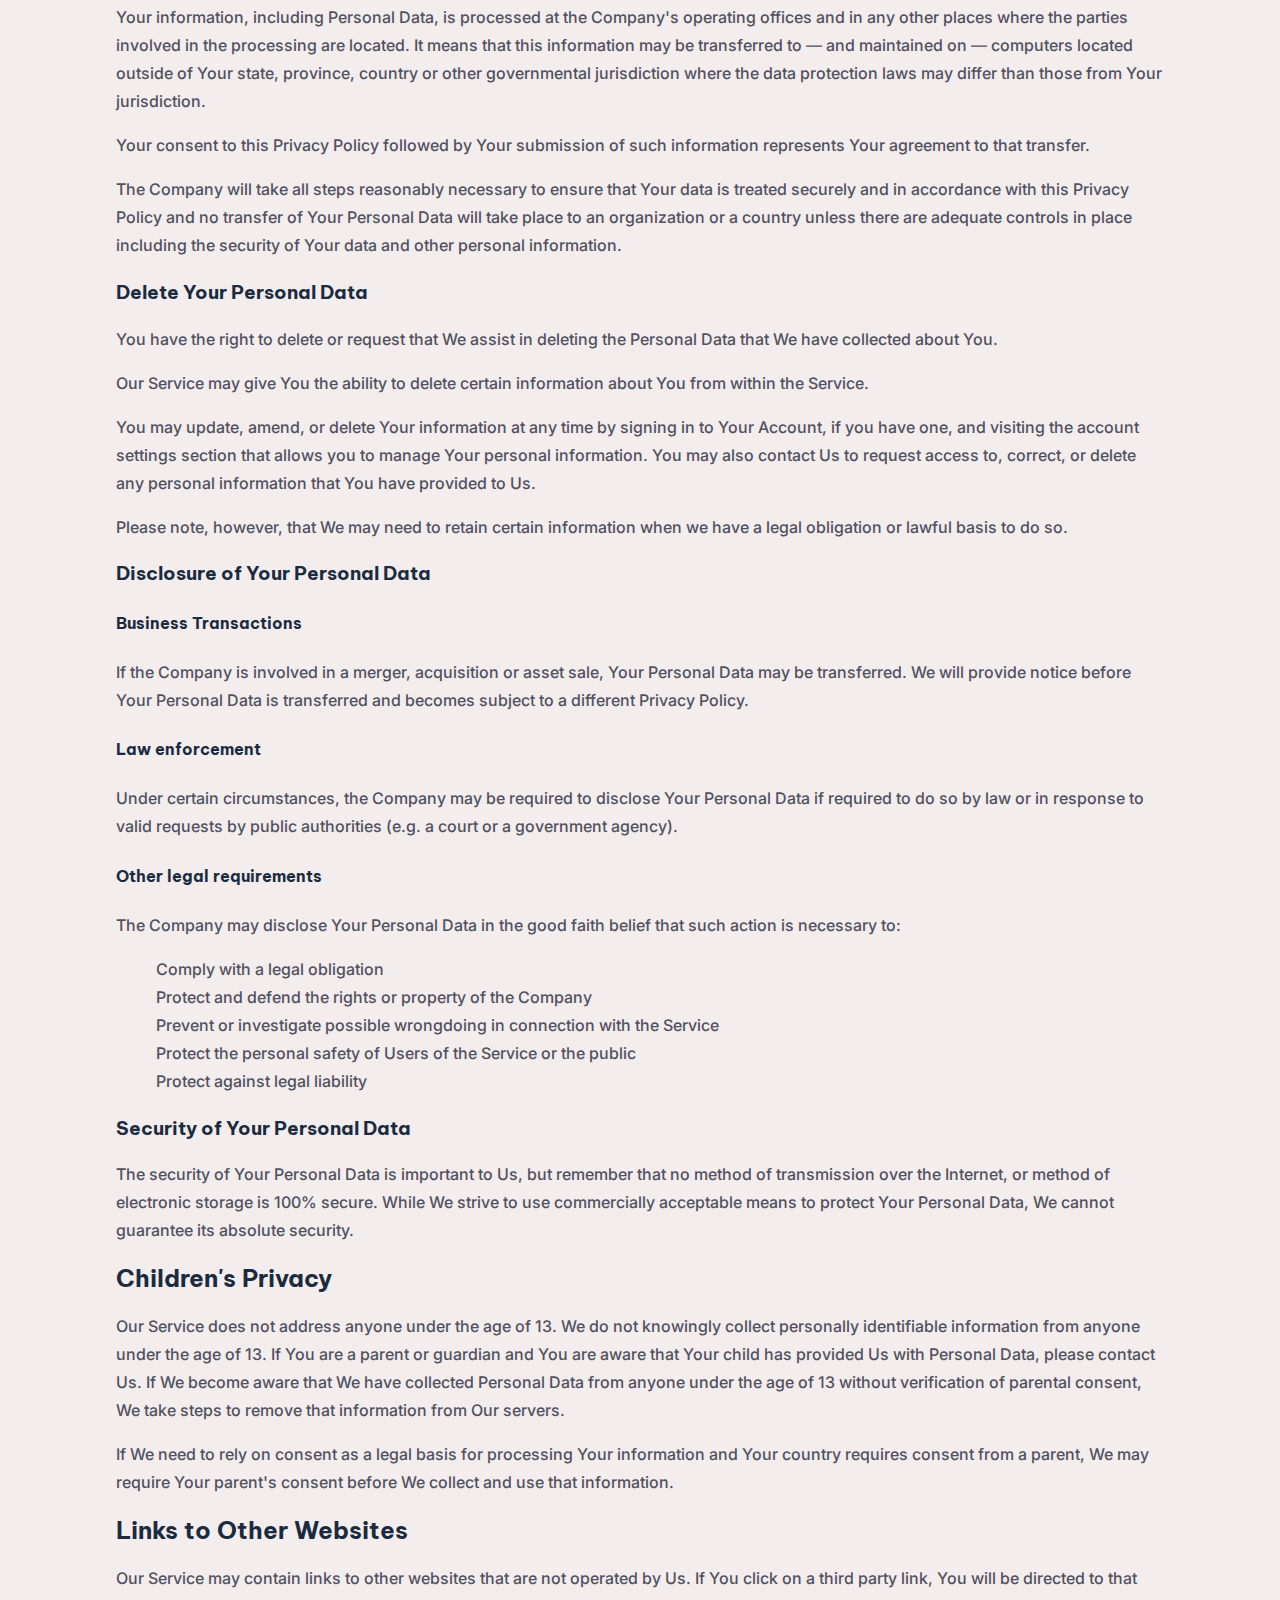
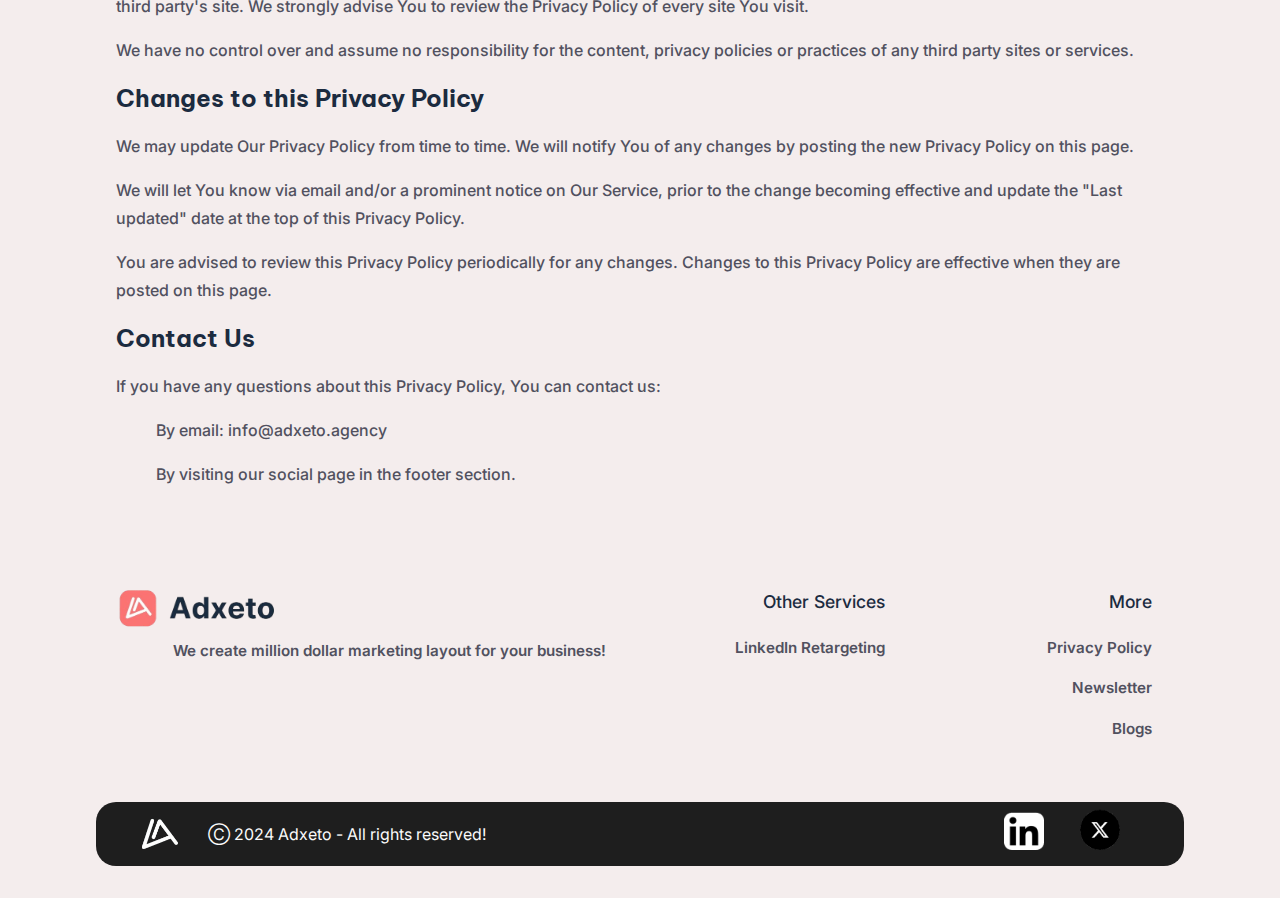
<file: privacy-policy.html>
<!DOCTYPE html>
<html lang="en">
  <head>
    <!-- Google tag (gtag.js) -->
    <script
      async
      src="https://www.googletagmanager.com/gtag/js?id=G-WM3NEJX4SL"
    ></script>
    <script>
      window.dataLayer = window.dataLayer || [];
      function gtag() {
        dataLayer.push(arguments);
      }
      gtag('js', new Date());

      gtag('config', 'G-WM3NEJX4SL');
    </script>

    <meta charset="UTF-8" />
    <meta name="viewport" content="width=device-width, initial-scale=1.0" />
    <title>Adxeto | Market Research & Planing</title>

    <link
      rel="apple-touch-icon"
      sizes="180x180"
      href="/strategy-images/favicon images/apple-touch-icon.png"
    />
    <link
      rel="icon"
      type="image/png"
      sizes="32x32"
      href="/strategy-images/favicon images/favicon-32x32.png"
    />
    <link
      rel="icon"
      type="image/png"
      sizes="16x16"
      href="/strategy-images/favicon images/favicon-16x16.png"
    />
    <link
      rel="manifest"
      href="strategy-images/favicon images/site.webmanifest"
    />

    <link rel="preconnect" href="https://fonts.googleapis.com" />
    <link rel="preconnect" href="https://fonts.gstatic.com" crossorigin />
    <link
      href="https://fonts.googleapis.com/css2?family=Be+Vietnam+Pro:ital,wght@0,100;0,200;0,300;0,400;0,500;0,600;0,700;0,800;0,900;1,100;1,200;1,300;1,400;1,500;1,600;1,700;1,800;1,900&family=Inter:ital,opsz,wght@0,14..32,100..900;1,14..32,100..900&display=swap"
      rel="stylesheet"
    />

    <link rel="stylesheet" href="/strategy-css/general.css" />
    <link rel="stylesheet" href="/strategy-css/navbar.css" />
    <link rel="stylesheet" href="/strategy-css/hero.css" />
    <link rel="stylesheet" href="/strategy-css/topics.css" />
    <link rel="stylesheet" href="/strategy-css/timeline.css" />
    <link rel="stylesheet" href="/strategy-css/pricing.css" />
    <link rel="stylesheet" href="/strategy-css/footer.css" />
    <link rel="stylesheet" href="/strategy-css/copyright.css" />
    <link rel="stylesheet" href="/strategy-css/privacy-policy.css" />

    <script src="/strategy-js/side-drawer.js" defer></script>
  </head>
  <body>
    <header>
      <section class="navbar-section">
        <div class="nav-size-background">
          <div class="flex-img-nav">
            <div class="logo-div">
              <a href="/">
                <img
                  src="/strategy-images/strategy-adxeto-logo.png"
                  alt="main Strategy adxeto site logo"
                  class="main-logo-img"
                />
              </a>
            </div>

            <nav>
              <ul class="flex-nav-link">
                <li>
                  <a
                    href="https://adxeto.agency/"
                    class="nav-link"
                    target="_blank"
                    >LinkedIn Retargeting</a
                  >
                </li>
                <!-- <li>
                  <a
                    href="https://gads.adxeto.agency/"
                    class="nav-link"
                    target="_blank"
                    >Google Ads</a
                  >
                </li> -->
                <li>
                  <a href="/book-a-call" class="nav-link book-a-call-btn"
                    >Book a Call</a
                  >
                </li>
              </ul>
            </nav>

            <a class="hamburger-link">
              <span></span>
              <span></span>
              <span></span>
            </a>
          </div>
        </div>
      </section>
    </header>

    <aside id="side-drawer">
      <div class="aside-nav-size-background">
        <div class="flex-logo-hamburger">
          <div class="logo-div">
            <a href="/">
              <img
                src="/strategy-images/strategy-adxeto-logo.png"
                alt="main adxeto site logo"
                class="main-logo-img"
              />
            </a>
          </div>

          <a class="hamburger-link aside-closing">
            <span></span>
            <span></span>
            <span></span>
          </a>
        </div>
      </div>

      <div class="hr-line"></div>

      <nav>
        <ul class="aside-flex-nav-link">
          <li>
            <a href="https://adxeto.agency/" class="nav-link" target="_blank"
              >LinkedIn Retargeting</a
            >
          </li>
          <!-- <li>
            <a
              href="https://gads.adxeto.agency/"
              class="nav-link"
              target="_blank"
              >Google Ads</a
            >
          </li> -->
        </ul>
      </nav>
      <div class="aside-book-call-div">
        <a href="/book-a-call" class="aside-nav-link book-a-call-btn"
          >Book a Call</a
        >
      </div>
    </aside>

    <main class="main-pv-pc">
      <h1>Privacy Policy</h1>
      <p>Last updated: October 04, 2024</p>
      <p>
        This Privacy Policy describes Our policies and procedures on the
        collection, use and disclosure of Your information when You use the
        Service and tells You about Your privacy rights and how the law protects
        You.
      </p>
      <p>
        We use Your Personal data to provide and improve the Service. By using
        the Service, You agree to the collection and use of information in
        accordance with this Privacy Policy.
      </p>
      <h2>Interpretation and Definitions</h2>
      <h3>Interpretation</h3>
      <p>
        The words of which the initial letter is capitalized have meanings
        defined under the following conditions. The following definitions shall
        have the same meaning regardless of whether they appear in singular or
        in plural.
      </p>

      <h3>Definitions</h3>

      <p>For the purposes of this Privacy Policy:</p>

      <ul>
        <li>
          <p>
            <strong>Account</strong> means a unique account created for You to
            access our Service or parts of our Service.
          </p>
        </li>
        <li>
          <p>
            <strong>Affiliate</strong> means an entity that controls, is
            controlled by or is under common control with a party, where
            &quot;control&quot; means ownership of 50% or more of the shares,
            equity interest or other securities entitled to vote for election of
            directors or other managing authority.
          </p>
        </li>
        <li>
          <p>
            <strong>Company</strong> (referred to as either &quot;the
            Company&quot;, &quot;We&quot;, &quot;Us&quot; or &quot;Our&quot; in
            this Agreement) refers to Adxeto, Tharwai, Prayagraj, Uttar Pradesh.
          </p>
        </li>
        <li>
          <p>
            <strong>Cookies</strong> are small files that are placed on Your
            computer, mobile device or any other device by a website, containing
            the details of Your browsing history on that website among its many
            uses.
          </p>
        </li>
        <li>
          <p><strong>Country</strong> refers to: Uttar Pradesh, India</p>
        </li>
        <li>
          <p>
            <strong>Device</strong> means any device that can access the Service
            such as a computer, a cellphone or a digital tablet.
          </p>
        </li>
        <li>
          <p>
            <strong>Personal Data</strong> is any information that relates to an
            identified or identifiable individual.
          </p>
        </li>
        <li>
          <p><strong>Service</strong> refers to the Website.</p>
        </li>
        <li>
          <p>
            <strong>Service Provider</strong> means any natural or legal person
            who processes the data on behalf of the Company. It refers to
            third-party companies or individuals employed by the Company to
            facilitate the Service, to provide the Service on behalf of the
            Company, to perform services related to the Service or to assist the
            Company in analyzing how the Service is used.
          </p>
        </li>
        <li>
          <p>
            <strong>Usage Data</strong> refers to data collected automatically,
            either generated by the use of the Service or from the Service
            infrastructure itself (for example, the duration of a page visit).
          </p>
        </li>
        <li>
          <p>
            <strong>Website</strong> refers to Adxeto_Strategy, accessible from
            <a
              href="https://strategy.adxeto.agency/"
              rel="external nofollow noopener"
              target="_blank"
              >https://strategy.adxeto.agency/</a
            >
          </p>
        </li>
        <li>
          <p>
            <strong>You</strong> means the individual accessing or using the
            Service, or the company, or other legal entity on behalf of which
            such individual is accessing or using the Service, as applicable.
          </p>
        </li>
      </ul>
      <h2>Collecting and Using Your Personal Data</h2>
      <h3>Types of Data Collected</h3>
      <h4>Personal Data</h4>
      <p>
        While using Our Service, We may ask You to provide Us with certain
        personally identifiable information that can be used to contact or
        identify You. Personally identifiable information may include, but is
        not limited to:
      </p>
      <ul>
        <li>
          <p>Email address</p>
        </li>
        <li>
          <p>First name and last name</p>
        </li>
        <li>
          <p>Phone number</p>
        </li>
        <li>
          <p>Address, State, Province, ZIP/Postal code, City</p>
        </li>
        <li>
          <p>Usage Data</p>
        </li>
      </ul>
      <h4>Usage Data</h4>
      <p>Usage Data is collected automatically when using the Service.</p>
      <p>
        Usage Data may include information such as Your Device's Internet
        Protocol address (e.g. IP address), browser type, browser version, the
        pages of our Service that You visit, the time and date of Your visit,
        the time spent on those pages, unique device identifiers and other
        diagnostic data.
      </p>
      <p>
        When You access the Service by or through a mobile device, We may
        collect certain information automatically, including, but not limited
        to, the type of mobile device You use, Your mobile device unique ID, the
        IP address of Your mobile device, Your mobile operating system, the type
        of mobile Internet browser You use, unique device identifiers and other
        diagnostic data.
      </p>
      <p>
        We may also collect information that Your browser sends whenever You
        visit our Service or when You access the Service by or through a mobile
        device.
      </p>
      <h4>Tracking Technologies and Cookies</h4>
      <p>
        We use Cookies and similar tracking technologies to track the activity
        on Our Service and store certain information. Tracking technologies used
        are beacons, tags, and scripts to collect and track information and to
        improve and analyze Our Service. The technologies We use may include:
      </p>
      <ul>
        <li>
          <strong>Cookies or Browser Cookies.</strong> A cookie is a small file
          placed on Your Device. You can instruct Your browser to refuse all
          Cookies or to indicate when a Cookie is being sent. However, if You do
          not accept Cookies, You may not be able to use some parts of our
          Service. Unless you have adjusted Your browser setting so that it will
          refuse Cookies, our Service may use Cookies.
        </li>
        <li>
          <strong>Web Beacons.</strong> Certain sections of our Service and our
          emails may contain small electronic files known as web beacons (also
          referred to as clear gifs, pixel tags, and single-pixel gifs) that
          permit the Company, for example, to count users who have visited those
          pages or opened an email and for other related website statistics (for
          example, recording the popularity of a certain section and verifying
          system and server integrity).
        </li>
      </ul>
      <p>
        Cookies can be &quot;Persistent&quot; or &quot;Session&quot; Cookies.
        Persistent Cookies remain on Your personal computer or mobile device
        when You go offline, while Session Cookies are deleted as soon as You
        close Your web browser. Learn more about cookies on the
        <a
          href="https://www.privacypolicies.com/blog/privacy-policy-template/#Use_Of_Cookies_Log_Files_And_Tracking"
          target="_blank"
          >Privacy Policies website</a
        >
        article.
      </p>
      <p>
        We use both Session and Persistent Cookies for the purposes set out
        below:
      </p>
      <ul>
        <li>
          <p><strong>Necessary / Essential Cookies</strong></p>
          <p>Type: Session Cookies</p>
          <p>Administered by: Us</p>
          <p>
            Purpose: These Cookies are essential to provide You with services
            available through the Website and to enable You to use some of its
            features. They help to authenticate users and prevent fraudulent use
            of user accounts. Without these Cookies, the services that You have
            asked for cannot be provided, and We only use these Cookies to
            provide You with those services.
          </p>
        </li>
        <li>
          <p><strong>Cookies Policy / Notice Acceptance Cookies</strong></p>
          <p>Type: Persistent Cookies</p>
          <p>Administered by: Us</p>
          <p>
            Purpose: These Cookies identify if users have accepted the use of
            cookies on the Website.
          </p>
        </li>
        <li>
          <p><strong>Functionality Cookies</strong></p>
          <p>Type: Persistent Cookies</p>
          <p>Administered by: Us</p>
          <p>
            Purpose: These Cookies allow us to remember choices You make when
            You use the Website, such as remembering your login details or
            language preference. The purpose of these Cookies is to provide You
            with a more personal experience and to avoid You having to re-enter
            your preferences every time You use the Website.
          </p>
        </li>
      </ul>
      <p>
        For more information about the cookies we use and your choices regarding
        cookies, please visit our Cookies Policy or the Cookies section of our
        Privacy Policy.
      </p>
      <h3>Use of Your Personal Data</h3>
      <p>The Company may use Personal Data for the following purposes:</p>
      <ul>
        <li>
          <p>
            <strong>To provide and maintain our Service</strong>, including to
            monitor the usage of our Service.
          </p>
        </li>
        <li>
          <p>
            <strong>To manage Your Account:</strong> to manage Your registration
            as a user of the Service. The Personal Data You provide can give You
            access to different functionalities of the Service that are
            available to You as a registered user.
          </p>
        </li>
        <li>
          <p>
            <strong>For the performance of a contract:</strong> the development,
            compliance and undertaking of the purchase contract for the
            products, items or services You have purchased or of any other
            contract with Us through the Service.
          </p>
        </li>
        <li>
          <p>
            <strong>To contact You:</strong> To contact You by email, telephone
            calls, SMS, or other equivalent forms of electronic communication,
            such as a mobile application's push notifications regarding updates
            or informative communications related to the functionalities,
            products or contracted services, including the security updates,
            when necessary or reasonable for their implementation.
          </p>
        </li>
        <li>
          <p>
            <strong>To provide You</strong> with news, special offers and
            general information about other goods, services and events which we
            offer that are similar to those that you have already purchased or
            enquired about unless You have opted not to receive such
            information.
          </p>
        </li>
        <li>
          <p>
            <strong>To manage Your requests:</strong> To attend and manage Your
            requests to Us.
          </p>
        </li>
        <li>
          <p>
            <strong>For business transfers:</strong> We may use Your information
            to evaluate or conduct a merger, divestiture, restructuring,
            reorganization, dissolution, or other sale or transfer of some or
            all of Our assets, whether as a going concern or as part of
            bankruptcy, liquidation, or similar proceeding, in which Personal
            Data held by Us about our Service users is among the assets
            transferred.
          </p>
        </li>
        <li>
          <p>
            <strong>For other purposes</strong>: We may use Your information for
            other purposes, such as data analysis, identifying usage trends,
            determining the effectiveness of our promotional campaigns and to
            evaluate and improve our Service, products, services, marketing and
            your experience.
          </p>
        </li>
      </ul>
      <p>We may share Your personal information in the following situations:</p>
      <ul>
        <li>
          <strong>With Service Providers:</strong> We may share Your personal
          information with Service Providers to monitor and analyze the use of
          our Service, to contact You.
        </li>
        <li>
          <strong>For business transfers:</strong> We may share or transfer Your
          personal information in connection with, or during negotiations of,
          any merger, sale of Company assets, financing, or acquisition of all
          or a portion of Our business to another company.
        </li>
        <li>
          <strong>With Affiliates:</strong> We may share Your information with
          Our affiliates, in which case we will require those affiliates to
          honor this Privacy Policy. Affiliates include Our parent company and
          any other subsidiaries, joint venture partners or other companies that
          We control or that are under common control with Us.
        </li>
        <li>
          <strong>With business partners:</strong> We may share Your information
          with Our business partners to offer You certain products, services or
          promotions.
        </li>
        <li>
          <strong>With other users:</strong> when You share personal information
          or otherwise interact in the public areas with other users, such
          information may be viewed by all users and may be publicly distributed
          outside.
        </li>
        <li>
          <strong>With Your consent</strong>: We may disclose Your personal
          information for any other purpose with Your consent.
        </li>
      </ul>
      <h3>Retention of Your Personal Data</h3>
      <p>
        The Company will retain Your Personal Data only for as long as is
        necessary for the purposes set out in this Privacy Policy. We will
        retain and use Your Personal Data to the extent necessary to comply with
        our legal obligations (for example, if we are required to retain your
        data to comply with applicable laws), resolve disputes, and enforce our
        legal agreements and policies.
      </p>
      <p>
        The Company will also retain Usage Data for internal analysis purposes.
        Usage Data is generally retained for a shorter period of time, except
        when this data is used to strengthen the security or to improve the
        functionality of Our Service, or We are legally obligated to retain this
        data for longer time periods.
      </p>
      <h3>Transfer of Your Personal Data</h3>
      <p>
        Your information, including Personal Data, is processed at the Company's
        operating offices and in any other places where the parties involved in
        the processing are located. It means that this information may be
        transferred to — and maintained on — computers located outside of Your
        state, province, country or other governmental jurisdiction where the
        data protection laws may differ than those from Your jurisdiction.
      </p>
      <p>
        Your consent to this Privacy Policy followed by Your submission of such
        information represents Your agreement to that transfer.
      </p>
      <p>
        The Company will take all steps reasonably necessary to ensure that Your
        data is treated securely and in accordance with this Privacy Policy and
        no transfer of Your Personal Data will take place to an organization or
        a country unless there are adequate controls in place including the
        security of Your data and other personal information.
      </p>
      <h3>Delete Your Personal Data</h3>
      <p>
        You have the right to delete or request that We assist in deleting the
        Personal Data that We have collected about You.
      </p>
      <p>
        Our Service may give You the ability to delete certain information about
        You from within the Service.
      </p>
      <p>
        You may update, amend, or delete Your information at any time by signing
        in to Your Account, if you have one, and visiting the account settings
        section that allows you to manage Your personal information. You may
        also contact Us to request access to, correct, or delete any personal
        information that You have provided to Us.
      </p>
      <p>
        Please note, however, that We may need to retain certain information
        when we have a legal obligation or lawful basis to do so.
      </p>
      <h3>Disclosure of Your Personal Data</h3>
      <h4>Business Transactions</h4>
      <p>
        If the Company is involved in a merger, acquisition or asset sale, Your
        Personal Data may be transferred. We will provide notice before Your
        Personal Data is transferred and becomes subject to a different Privacy
        Policy.
      </p>
      <h4>Law enforcement</h4>
      <p>
        Under certain circumstances, the Company may be required to disclose
        Your Personal Data if required to do so by law or in response to valid
        requests by public authorities (e.g. a court or a government agency).
      </p>
      <h4>Other legal requirements</h4>
      <p>
        The Company may disclose Your Personal Data in the good faith belief
        that such action is necessary to:
      </p>
      <ul>
        <li>Comply with a legal obligation</li>
        <li>Protect and defend the rights or property of the Company</li>
        <li>
          Prevent or investigate possible wrongdoing in connection with the
          Service
        </li>
        <li>
          Protect the personal safety of Users of the Service or the public
        </li>
        <li>Protect against legal liability</li>
      </ul>
      <h3>Security of Your Personal Data</h3>
      <p>
        The security of Your Personal Data is important to Us, but remember that
        no method of transmission over the Internet, or method of electronic
        storage is 100% secure. While We strive to use commercially acceptable
        means to protect Your Personal Data, We cannot guarantee its absolute
        security.
      </p>
      <h2>Children's Privacy</h2>
      <p>
        Our Service does not address anyone under the age of 13. We do not
        knowingly collect personally identifiable information from anyone under
        the age of 13. If You are a parent or guardian and You are aware that
        Your child has provided Us with Personal Data, please contact Us. If We
        become aware that We have collected Personal Data from anyone under the
        age of 13 without verification of parental consent, We take steps to
        remove that information from Our servers.
      </p>
      <p>
        If We need to rely on consent as a legal basis for processing Your
        information and Your country requires consent from a parent, We may
        require Your parent's consent before We collect and use that
        information.
      </p>
      <h2>Links to Other Websites</h2>
      <p>
        Our Service may contain links to other websites that are not operated by
        Us. If You click on a third party link, You will be directed to that
        third party's site. We strongly advise You to review the Privacy Policy
        of every site You visit.
      </p>
      <p>
        We have no control over and assume no responsibility for the content,
        privacy policies or practices of any third party sites or services.
      </p>
      <h2>Changes to this Privacy Policy</h2>
      <p>
        We may update Our Privacy Policy from time to time. We will notify You
        of any changes by posting the new Privacy Policy on this page.
      </p>
      <p>
        We will let You know via email and/or a prominent notice on Our Service,
        prior to the change becoming effective and update the &quot;Last
        updated&quot; date at the top of this Privacy Policy.
      </p>
      <p>
        You are advised to review this Privacy Policy periodically for any
        changes. Changes to this Privacy Policy are effective when they are
        posted on this page.
      </p>
      <h2>Contact Us</h2>
      <p>
        If you have any questions about this Privacy Policy, You can contact us:
      </p>
      <ul>
        <li>
          <p>By email: info@adxeto.agency</p>
        </li>
        <li>
          <p>By visiting our social page in the footer section.</p>
        </li>
      </ul>
    </main>

    <footer>
      <section class="flex-main-footer">
        <ul class="grid-footer">
          <li class="logo-des">
            <img
              class="adxeto-footer-logo"
              src="/strategy-images/strategy-adxeto-logo.png"
              alt="Strategy Adxeto Agency Logo"
            />
            <p class="adxeto-des-footer">
              We create million dollar marketing layout for your business!
            </p>
          </li>
          <li class="other-services">
            <h3 class="footer-list-header">Other Services</h3>
            <ul>
              <li class="service-link">
                <a
                  class="footer-link"
                  href="https://adxeto.agency/"
                  target="_blank"
                  >LinkedIn Retargeting</a
                >
              </li>
              <!-- <li class="service-link">
                <a class="footer-link" href="https://gads.adxeto.agency/" target="_blank"
                  >Google Ads</a
                >
              </li> -->
            </ul>
          </li>
          <li class="more-pages">
            <h3 class="footer-list-header">More</h3>
            <ul>
              <li class="page-link">
                <a class="footer-link" href="/privacy-policy">Privacy Policy</a>
              </li>
              <li class="page-link">
                <a
                  class="footer-link"
                  href="https://mail.adxeto.agency/"
                  target="_blank"
                  >Newsletter</a
                >
              </li>
              <li class="page-link">
                <a class="footer-link" href="/blogs">Blogs</a>
              </li>
            </ul>
          </li>
        </ul>
      </section>

      <section class="copyright">
        <ul class="flex-copyright">
          <li class="icon-copy">
            <a href="/"
              ><img
                class="adx-icon"
                src="/strategy-images/copyright icons/adxeto-icon-footer-logo.png"
                alt="Adxeto Agency Icon Image"
            /></a>
            <p>&#x24B8; 2024 Adxeto - All rights reserved!</p>
          </li>

          <li class="social-icon">
            <a
              href="https://www.linkedin.com/showcase/adxeto-strategy/"
              target="_blank"
              ><img
                class="icon-ln"
                src="/strategy-images/copyright icons/linkedIn-logo.png"
                alt="LinkedIn clickable logo"
            /></a>

            <a href="https://x.com/AkAsH_03_" target="_blank"
              ><img
                class="icon-x"
                src="/strategy-images/copyright icons/x-logo.png"
                alt="X clickable logo"
            /></a>
          </li>
        </ul>
      </section>
    </footer>
  </body>
</html>
</file>
<file: strategy-css/general.css>
html {
  --color-gray-100: rgb(251, 251, 251);
  --color-gray-200: rgb(244, 237, 237);
  --color-gray-des-600: rgb(81, 81, 95);
  --color-gray-main-800: rgb(27, 43, 63);
  --color-gray-900: rgb(37, 34, 34);

  --color-main-100: rgb(241, 177, 177);
  --color-main-400: rgb(235, 133, 133);
  --color-main-500: rgb(251, 115, 115);

  font-family: "Inter", sans-serif;
}

body {
  background-color: var(--color-gray-200);
  font-size: 1rem;
  font-family: inter, sans-serif;
  line-height: 1.75rem;
  text-align: center;
  margin: 0;
  padding: 0;
}
</file>
<file: strategy-css/navbar.css>
.navbar-section {
  margin: 0;
  position: fixed;
  top: 0;
  left: 0;
  right: 0;
  z-index: 100;
}

.nav-size-background {
  background-color: var(--color-gray-100);
  border-radius: 20px;
  max-width: 68rem;
  width: 100%;
  height: 3.75rem;
  margin: 0 auto;
  padding: 0 1rem;
  margin-top: 1.25rem;
  box-shadow: 1px 1px 10px rgba(107, 107, 219, 0.3);
  box-sizing: border-box;
}

.flex-img-nav {
  display: flex;
  flex-direction: row;
  justify-content: space-between;
  align-items: center;
  flex-wrap: nowrap;
}

.main-logo-img {
  width: 10rem;
  padding-top: 0.55rem;
  object-fit: cover;
}

.flex-nav-link {
  list-style: none;
  margin: 0;
  padding: 0;

  display: flex;
  flex-direction: row;
  justify-content: space-between;
  align-items: center;
}

.flex-nav-link li {
  margin: 0 0 0 2rem;
}

.nav-link {
  font-size: 0.925rem;
  color: var(--color-gray-900);
  text-decoration: none;
  transition: all 0.3s ease-in-out;
}

.nav-link:hover {
  color: var(--color-gray-des-600);
}

.book-a-call-btn {
  display: inline-block;
  padding: 0.4rem;
  background-color: var(--color-main-500);
  color: var(--color-gray-100);
  font-size: 0.925rem;
  font-weight: 700;
  border-radius: 10px;
  width: 7rem;
  text-align: center;
  text-decoration: none;
  margin-right: 0.3rem;
  transition: all 0.3s ease-in-out;
}

.book-a-call-btn:hover {
  background-color: var(--color-main-400);
  color: var(--color-gray-100);
}

/* Hamburger Link */

.hamburger-link {
  width: 1rem;
  height: 1rem;
  display: none;
  flex-direction: column;
  justify-content: space-around;
  padding: 1.2rem;
}

.hamburger-link span {
  width: 100%;
  height: 2.6px;
  background-color: var(--color-gray-des-600);
}

/* hamburger aside section */

#side-drawer {
  display: none;

  background-color: var(--color-gray-100);
  height: 16rem;

  position: fixed;
  top: 0;
  left: 0;
  right: 0;

  z-index: 102;
  box-shadow: 1px 1px 7px rgba(107, 107, 219, 0.3);
}

.aside-nav-size-background {
  display: grid;
  align-items: center;

  width: 100%;
  height: 4rem;
  padding: 0 1rem;
  margin: 0;
  box-sizing: border-box;
}

.flex-logo-hamburger {
  display: flex;
  flex-direction: row;
  justify-content: space-between;
}

.hr-line {
  padding: 0.7px;
  width: 100%;
  background-color: rgba(0, 0, 0, 0.1);
}

.aside-flex-nav-link {
  height: 5rem;
  text-align: center;

  display: flex;
  flex-direction: column;
  justify-content: space-around;
  row-gap: 0.5rem;

  list-style: none;

  padding: 1.2rem;
  margin: 0;
}

.aside-nav-link {
  text-decoration: none;
  color: var(--color-gray-des-600);
  display: block;

  font-size: 0.875rem;
  font-weight: 600;
}

.aside-book-call-div {
  text-align: center;
}

aside .book-a-call-btn {
  color: var(--color-gray-100);
  display: inline-block;
}

/* Responsive design */

@media (max-width: 62rem) {
  .nav-size-background {
    margin: 0;
    border-radius: 0;
    height: 4rem;
    display: grid;
    align-items: center;
  }

  nav {
    display: none;
  }

  .hamburger-link {
    display: flex;
  }

  .main-logo-img {
    width: 8rem;
    padding-top: 0.55rem;
    object-fit: cover;
  }

  aside nav {
    display: block;
  }
}

@media (max-width: 35rem) {
  .aside-flex-nav-link {
    text-align: left;
  }
}
</file>
<file: strategy-css/hero.css>
.hero-section {
  margin-top: 12rem;
}

.hero-width {
  margin: 0 auto;
  text-align: center;
}

.hero-heading {
  font-size: 3.5rem;
  line-height: 4.5rem;
  font-family: "Be Vietnam Pro", "Inter", sans-serif;
  color: var(--color-gray-main-800);
  margin-bottom: 2rem;
}

.hero-heading span {
  display: block;
}

.hero-description {
  font-size: 2rem;
  color: var(--color-gray-des-600);
  line-height: 2.7rem;
  margin-bottom: 3rem;
}

.hero-description span {
  display: block;
}

.call-btn-header {
  padding: 0.625rem;
  font-size: 1rem;
  width: 10.625rem;
  box-shadow: 1px 2px 5px rgba(0, 0, 0, 0.5);

}

.hero-btn-description {
  color: var(--color-gray-des-600);
}

/* Responsive Design */

@media (max-width: 62rem) {
  .hero-section {
    margin-top: 14rem;
  }

  .hero-heading {
    font-size: 3.5rem;
    line-height: 4rem;
  }

  .hero-heading span {
    display: inline;
  }

  .hero-width {
    width: 90%;
  }

  .hero-description span {
    display: inline;
  }
}

@media (max-width: 48rem) {
  .hero-section {
    margin-top: 10rem;
  }

  .hero-width {
    text-align: left;
    width: 80%;
  }

  .hero-heading {
    font-size: 3.2rem;
    line-height: 3.8rem;
    margin-bottom: 0;
  }

  .hero-description {
    font-size: 1.4rem;
    line-height: 2rem;
    margin-top: 1rem;
  }

  .btn-div {
    margin: 0 auto;
    text-align: center;
  }
}

@media (max-width: 38.2rem) {
  .hero-description {
    font-size: 1rem;
    line-height: 1.5rem;
  }
}

@media (max-width: 33rem) {
  .hero-width {
    width: 87%;
  }
}
</file>
<file: strategy-css/topics.css>
.topics-main-heading {
  color: var(--color-gray-main-800);
  font-family: 'Be Vietnam Pro', 'Inter', sans-serif;
  font-size: 2.5rem;
  padding-top: 3rem;
  padding-bottom: 2rem;
  margin-top: 3rem;
  line-height: 3rem;
  margin-left: 1rem;
  margin-right: 1rem;
  text-align: center;
}

.image-imp-topics {
  max-width: 62.5rem;
  text-align: center;
  margin: 0 auto;
}

.image-imp-topics img {
  width: 100%;
}

@media (max-width: 33rem) {
  .topics-main-heading {
    font-size: 2rem;
    line-height: 2rem;
  }
}
</file>
<file: strategy-css/timeline.css>
#timeline {
  max-width: 68rem;
  margin: 5rem auto;
}

#timeline ul li {
  list-style: none;
}

.timeline-heading {
  color: var(--color-gray-main-800);
  font-family: 'Be Vietnam Pro', 'Inter', sans-serif;
  font-size: 2.5rem;

  margin-top: 1rem;
  margin-bottom: 3rem;
  padding-left: 2rem;
  text-align: left;
}

.grid-timeline-section {
  display: grid;
  grid-template-columns: 1fr;
  align-items: left;
  grid-row-gap: 2rem;
}

.timeline-content {
  text-align: left;
}

.grid-timeline-content {
  display: grid;
  grid-template-columns: 4.5rem 1fr;
  margin-left: 1rem;
  grid-column-gap: 4.5rem;

  max-width: 31rem;
}

.steps {
  padding: 1px;
  font-size: 0.9rem;
  font-weight: 700;
  background-color: var(--color-main-500);
  color: var(--color-gray-100);
  text-align: center;

  border-radius: 6px;
  margin-top: 2px;
  box-shadow: 1px 0 8px rgb(241, 177, 177);
}

.texts-heading {
  font-size: 1.2rem;
  color: var(--color-gray-main-800);
  text-align: left;

  margin: 0;
  padding: 0;
}

.timeline-paragraph {
  font-size: 0.9rem;
  font-weight: 700;
  line-height: 1.3rem;
  color: var(--color-gray-des-600);
  text-align: left;

  margin: 1rem 0 0 0;
}

.goal-text {
  color: var(--color-main-500);
}

.right-shift {
  padding-left: 28rem;
}


/* Responsive Design */

@media (max-width: 62rem) {
  #timeline {
    margin-top: 8rem;
  }

  .right-shift {
    padding-left: 2.5rem;
  }
}

@media (max-width: 40rem) {
  .grid-timeline-content {
    padding: 0;
    padding-right: 1rem;
    grid-column-gap: 2rem;
    margin-left: 0;
  }
}
</file>
<file: strategy-css/pricing.css>
#pricing-section {
  margin: 3rem auto;
}

#pricing-box {
  max-width: 50rem;
  background-color: var(--color-gray-200);
  box-shadow: 0px 0px 8px rgba(251, 115, 115, 0.3);

  margin: 0 auto;
  padding: 2rem;
}

.pricing-heading {
  font-size: 2.5rem;
  margin-top: 1rem;
  color: var(--color-gray-main-800);
  font-family: 'Be Vietnam Pro', 'Inter', sans-serif;
}

ul li {
  list-style: none;
}

.grid-pricing {
  display: grid;
  grid-template-columns: 1fr 1fr;
}

.services {
  display: grid;
  grid-template-columns: 1rem 1fr;
  grid-column-gap: 1.5rem;
}

.services p,
.dwy-services {
  color: var(--color-gray-des-600);
  font-weight: 600;
  font-size: 0.95rem;

  margin: 0;
  padding: 0;
  text-align: left;
}

.dwy-services {
  margin-bottom: 1rem;
  margin-left: 2.5rem;
  font-weight: 700;
}

.one-time-payment {
  color: var(--color-gray-des-600);
  font-size: 1.3rem;
  font-weight: 700;
  margin: 2.7rem 0 0 0;
  padding: 0;
}

.price {
  color: var(--color-gray-main-800);
  font-size: 1.2rem;
  font-weight: 700;
  margin-top: 0.5rem;
  margin-bottom: 1.5rem;
}

.price span {
  color: var(--color-gray-des-600);
}

.btn-price {
  padding: 5px;
  width: 8rem;
}

/* Responsive design */

@media (max-width: 68rem) {
  #pricing-box {
    width: 80%;
    padding-top: 1.5rem;
  }
}

@media (max-width: 43rem) {
  .grid-pricing {
    grid-template-columns: 1fr;
  }

  .center-responsive {
    margin: 0 auto;
  }
}

@media (max-width: 27rem) {
  #pricing-box {
    width: 70%;
  }

  .grid-pricing {
    padding-left: 0;
  }
}
</file>
<file: strategy-css/footer.css>
.flex-main-footer {
  max-width: 68rem;
  margin: 6rem auto 3rem auto;
}

.grid-footer {
  display: grid;
  grid-template-columns: 2fr 1fr 1fr;
  grid-row-gap: 1rem;
  padding-left: 1.3rem;
}

.logo-des {
  margin: 0;
  text-align: left;
}

.logo-des img {
  width: 10rem;
}

.adxeto-des-footer {
  padding-left: 3.5rem;
  color: var(--color-gray-des-600);
  font-weight: 600;
  font-size: 0.95rem;
  margin-top: 0;
}

/* Second list item*/

.other-services ul {
  padding: 0;
}

.footer-list-header {
  margin-top: 0;
  color: var(--color-gray-main-800);
  font-size: 1.1rem;
  font-weight: 500;
  text-align: right;
  padding-right: 2rem;
}

.service-link,
.page-link {
  text-align: right;
  padding-right: 2rem;
  margin-bottom: 0.7rem;
}

.footer-link {
  font-size: 0.95rem;
  font-weight: 600;
  color: var(--color-gray-des-600);
  text-decoration: none;
  transition: all 0.3s ease-in-out;
}

.footer-link:hover {
  color: var(--color-main-100);
}

/* Responsive Design */

@media (max-width: 50rem) {
  .grid-footer {
    grid-template-columns: 1fr 1fr 1fr;
  }
}

@media (max-width: 38rem) {
  .grid-footer {
    grid-template-columns: 1fr;
  }

  .service-link,
  .page-link {
    margin-bottom: 0;
  }

  .service-link,
  .page-link,
  .footer-list-header {
    text-align: left;
    padding-left: 3rem;
  }

  .more-pages ul {
    padding: 0;
  }

  .footer-link {
    padding-left: 2rem;
  }
}
</file>
<file: strategy-css/copyright.css>
.copyright {
  margin-top: 2rem;
  margin-bottom: 2rem;
}

.flex-copyright {
  max-width: 64rem;
  padding: 0 2rem;
  margin: 0 auto;
  height: 4rem;

  background-color: rgb(30, 30, 30);
  border-radius: 20px;

  display: flex;
  flex-direction: row;
  justify-content: space-between;
  align-items: center;
}

.icon-copy {
  display: flex;
  flex-direction: row;
  align-items: center;
  column-gap: 1rem;
}

.icon-copy p {
  margin: 0;
  padding: 0;
  color: var(--color-gray-100);
}

.adx-icon {
  width: 4rem;
  margin-top: 0.5rem;
}

.icon-ln,
.icon-x {
  width: 2.5rem;
  margin-right: 2rem;
}


/* Responsive Design */

@media (max-width: 68rem) {
  .flex-copyright {
    width: 90%;
  }
} 

@media (max-width: 38rem) {
  .flex-copyright {
    width: 70%;
    flex-direction: column;
    height: auto;
    padding-bottom: 1rem;
  }
}
</file>
<file: strategy-css/client.css>
#client-section {
    margin: 6rem auto 0 auto;
    text-align: center;
}

.clients-heading {
  font-size: 2.5rem;
  margin-top: 1rem;
  padding: 0;
  margin-bottom: 5rem;
  color: var(--color-gray-main-800);
  font-family: "Be Vietnam Pro", "Inter", sans-serif;
}

.clients-flex {
    width: 55rem;
    margin: 0 auto;
    padding: 0;

    display: flex;
    flex-direction: row;
    justify-content: space-between;
}

.client-img img {
    width: 10rem;
    border-radius: 50%;
}

.client-name {
    font-size: 1.2rem;
    font-weight: 700;
    color: var(--color-gray-des-600);
    font-family: "Be Vietnam Pro", "Inter", sans-serif;
}

.client-x-logo {
    width: 2.5rem;
}


@media (max-width: 68rem) {
    .clients-flex {
      width: 80%;
    }
  }
  
  @media (max-width: 43rem) {
    .clients-flex {
        flex-direction: column;
        row-gap: 3rem;
    }
  }
</file>
<file: strategy-css/book-a-call.css>
#booking-page-heading {
  font-size: 3rem;
  font-weight: 700;
  font-family: 'Be Vietnam Pro', 'Inter', sans-serif;
  line-height: 4rem;
  color: var(--color-gray-main-800);

  margin-bottom: 2rem;
  margin-top: 10rem;
  padding: 0 2rem;
}


@media (max-width: 35rem) {
  #booking-page-heading {
    font-size: 2.5rem;
    line-height: 3rem;
  }
}
</file>
<file: strategy-css/privacy-policy.css>
.main-pv-pc {
  max-width: 65.5rem;
  width: 90%;
  margin: 0 auto;
  margin-top: 9.375rem;
  margin-bottom: 6.25rem;
  text-align: left;
}

main h1,
main h2,
main h3,
main h4 {
 color: var(--color-gray-main-800); 
 font-family: 'Be Vietnam Pro', 'Inter', sans-serif;
}

main p,
main li,
main ul {
  color: var(--color-gray-des-600);
  font-weight: 500;
}
</file>
